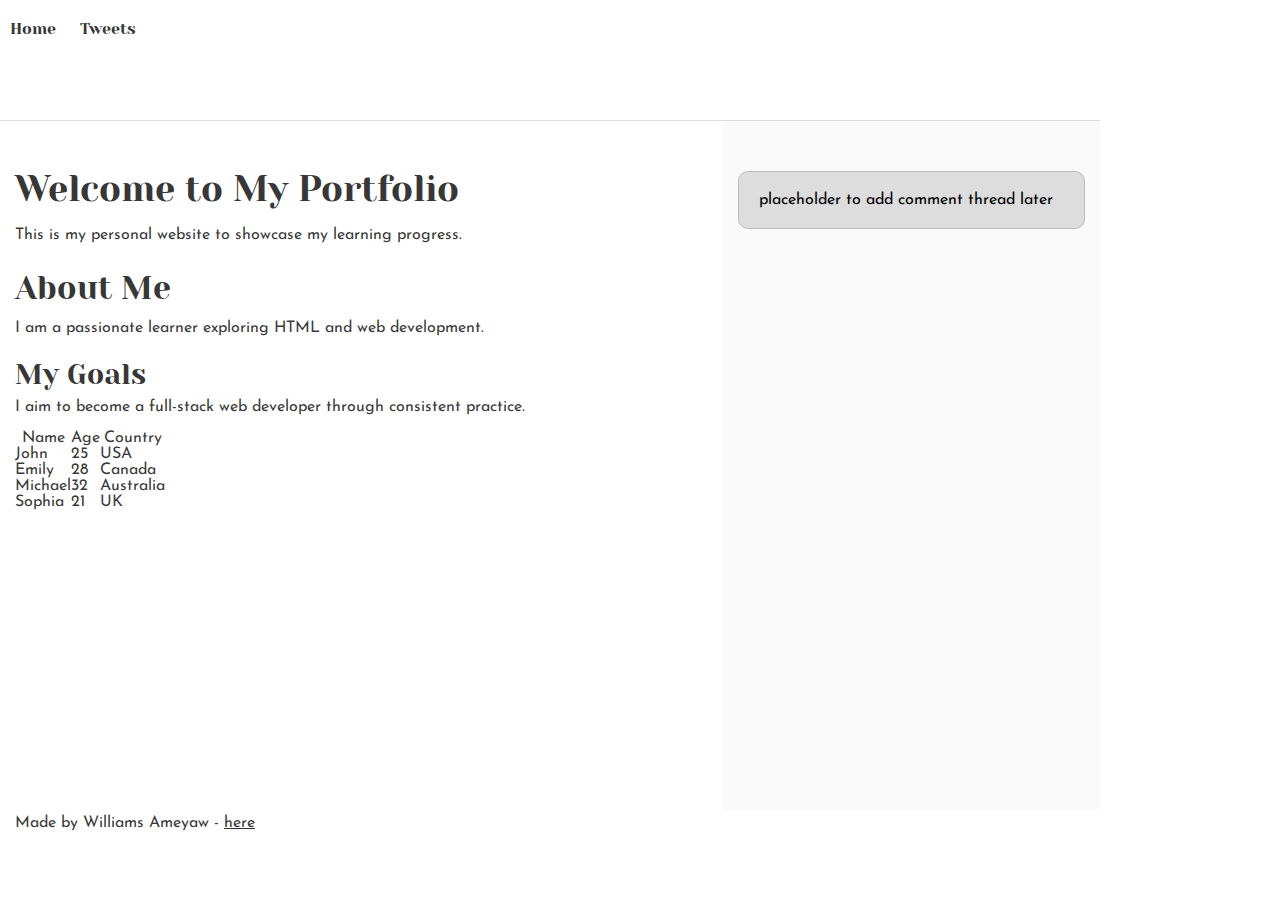
<file: css_basic/index.html>
<!DOCTYPE html>
<html lang="en">
<head>
  <meta name="viewport" content="width=device-width, initial-scale=1.0">
  <meta charset="UTF-8">
  <title>My First Portfolio</title>
  <link href="base.css" rel="stylesheet">
  <link href="styles.css" rel="stylesheet">
</head>
<body class="works_on_smartphone">
  <header>
    <ul>
      <li><a href="index.html">Home</a></li>
      <li><a href="tweets.html">Tweets</a></li>
    </ul>
  </header>

  <main>
    <article>
  <h1>Welcome to My Portfolio</h1>
  <p>This is my personal website to showcase my learning progress.</p>

  <h2>About Me</h2>
  <p>I am a passionate learner exploring HTML and web development.</p>

  <h3>My Goals</h3>
  <p>I aim to become a full-stack web developer through consistent practice.</p>

  <!-- Table of learners -->
  <table>
    <thead>
      <tr>
        <th>Name</th>
        <th>Age</th>
        <th>Country</th>
      </tr>
    </thead>
    <tbody>
      <tr><td>John</td><td>25</td><td>USA</td></tr>
      <tr><td>Emily</td><td>28</td><td>Canada</td></tr>
      <tr><td>Michael</td><td>32</td><td>Australia</td></tr>
      <tr><td>Sophia</td><td>21</td><td>UK</td></tr>
    </tbody>
  </table>
</article>


    <aside>
      <p>placeholder to add comment thread later</p>
    </aside>
  </main>

  <footer>
    <p>Made by Williams Ameyaw - <a href="https://www.linkedin.com/in/ameyaw-williams-kyere-76b60a34b/" target="_blank">here</a></p>
  </footer>
</body>
</html>
</file>
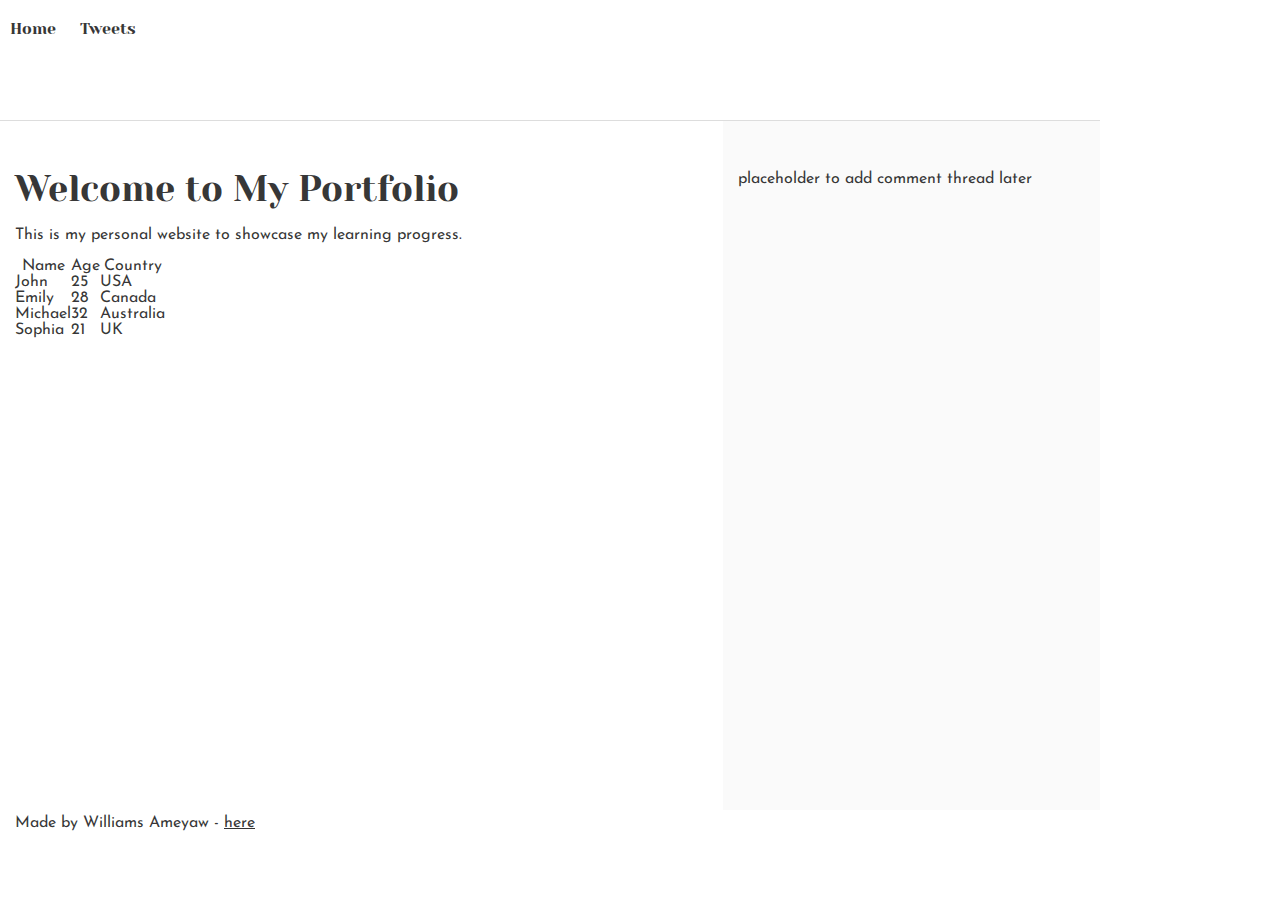
<file: css_basic/tweets.html>
<!DOCTYPE html>
<html lang="en">
<head>
  <meta charset="UTF-8">
  <title>My First Portfolio</title>
  <link href="base.css" rel="stylesheet">
  <link href="styles.css" rel="stylesheet">
</head>
<body>
  <header>
    <ul>
      <li><a href="index.html">Home</a></li>
      <li><a href="tweets.html">Tweets</a></li>
    </ul>
  </header>

  <main>
    <article>
      <h1>Welcome to My Portfolio</h1>
      <p>This is my personal website to showcase my learning progress.</p>

      <!-- Table of learners -->
      <table>
        <thead>
          <tr>
            <th>Name</th>
            <th>Age</th>
            <th>Country</th>
          </tr>
        </thead>
        <tbody>
          <tr><td>John</td><td>25</td><td>USA</td></tr>
          <tr><td>Emily</td><td>28</td><td>Canada</td></tr>
          <tr><td>Michael</td><td>32</td><td>Australia</td></tr>
          <tr><td>Sophia</td><td>21</td><td>UK</td></tr>
        </tbody>
      </table>
    </article>

    <aside>placeholder to add comment thread later</aside>
  </main>

  <footer>
    Made by Williams Ameyaw - <a href="https://www.linkedin.com/in/ameyaw-williams-kyere-76b60a34b/" target="_blank">here</a>
  </footer>
</body>
</html>
</file>
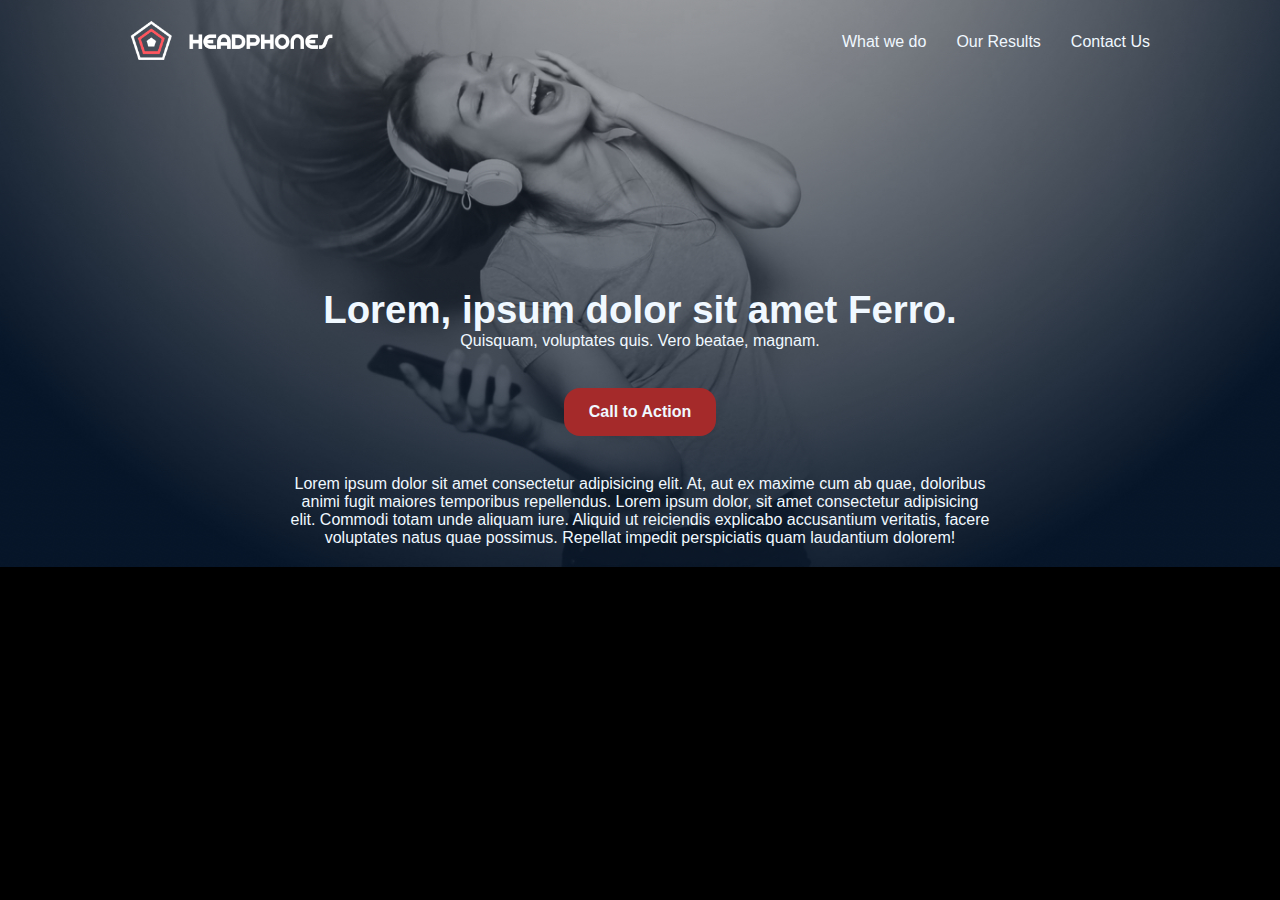
<file: headphones/0-index.html>
<!DOCTYPE html>
<html lang="en">
<head>
  <meta charset="UTF-8">
  <meta name="viewport" content="width=device-width, initial-scale=1.0">
  <title>Headphones</title>
  <link rel="stylesheet" href="0-styles.css">
</head>
<body>

  <header class="hero">
    <nav>
      <div class="hamburger">☰</div>
      <div class="logo">
        <img src="images/logo_headphones.png" alt="Headphones Logo">
      </div>
      <div class="right-nav">
        <a href="#">What we do</a>
        <a href="#">Our Results</a>
        <a href="#">Contact Us</a>     
      </div>
    </nav>

    <!-- Mobile nav -->
    <div class="phoneNav">
      <a href="#">What we do</a>
      <a href="#">Our Results</a>
      <a href="#">Contact Us</a>     
    </div>

    <!-- Hero text -->
    <div class="hero-center">
      <p>
        <pan class="span1">Lorem, ipsum dolor sit amet Ferro.</pan> <br>
        Quisquam, voluptates quis. Vero beatae, magnam.
      </p>
      <button class="call">Call to Action</button>
      <p class="hero-desc">
        Lorem ipsum dolor sit amet consectetur adipisicing elit. 
        At, aut ex maxime cum ab quae, doloribus animi fugit maiores temporibus repellendus.
        Lorem ipsum dolor, sit amet consectetur adipisicing elit. Commodi totam unde aliquam iure. Aliquid ut reiciendis explicabo accusantium veritatis, facere voluptates natus quae possimus. Repellat impedit perspiciatis quam laudantium dolorem!
      </p>
    </div>
  </header>
  <script src="8-script.js"></script>
</body>
</html>
</file>
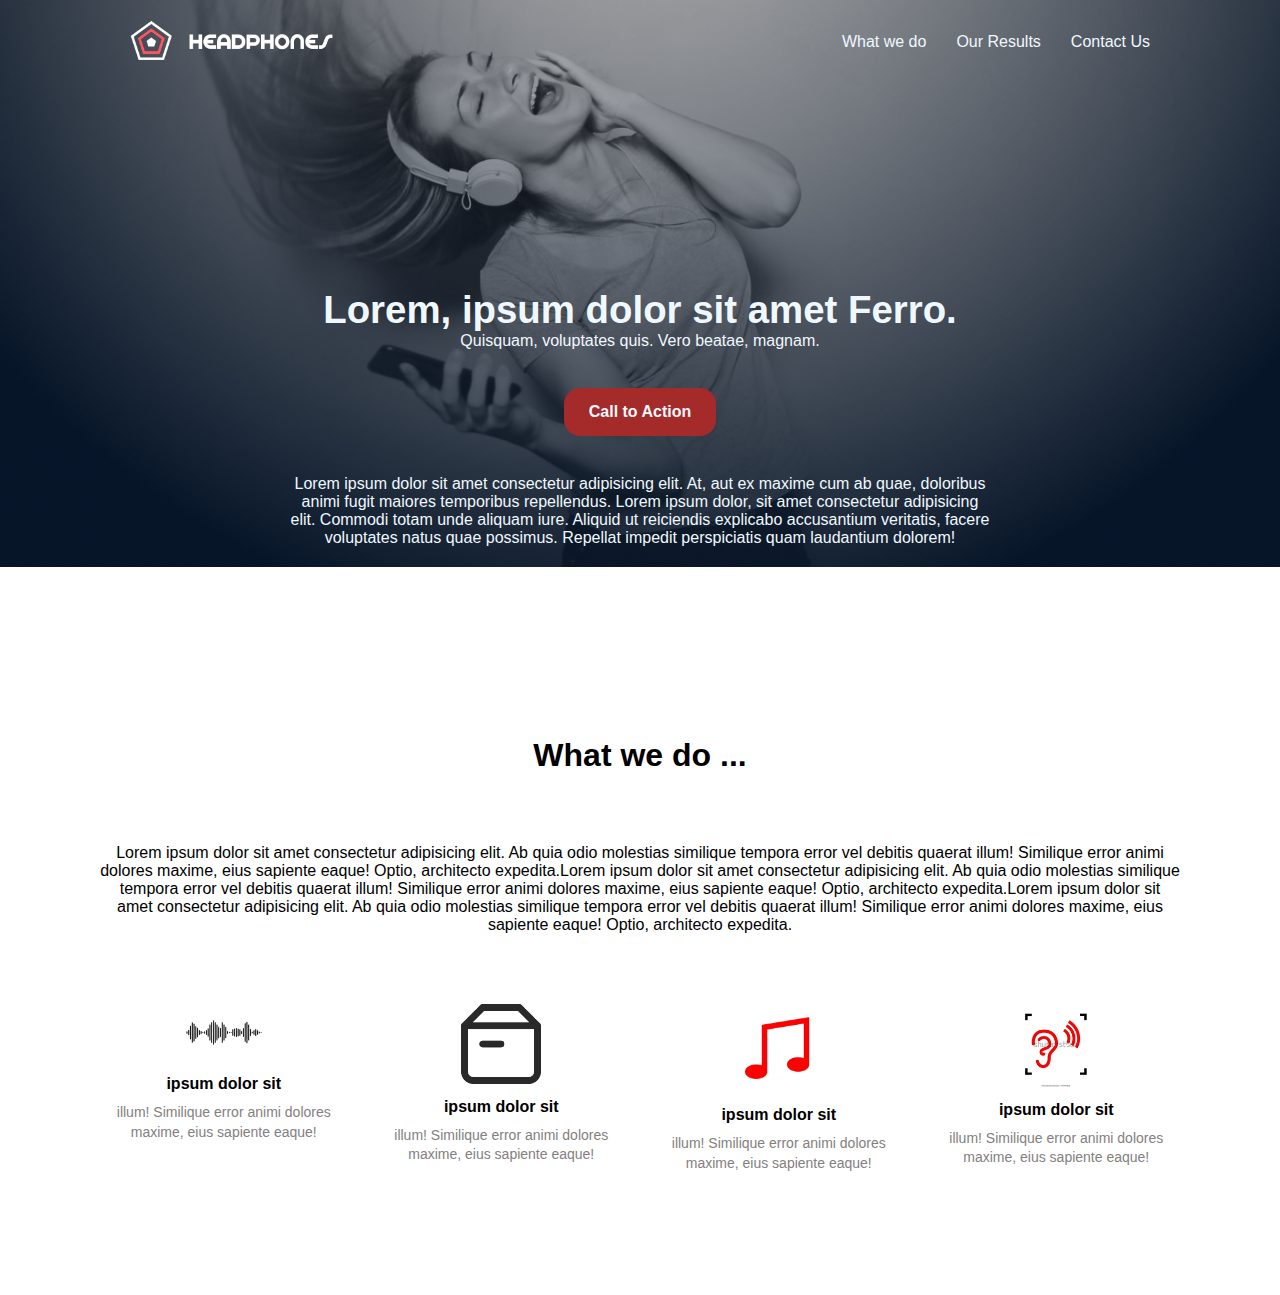
<file: headphones/1-index.html>
<!DOCTYPE html>
<html lang="en">
<head>
  <meta charset="UTF-8">
  <meta name="viewport" content="width=device-width, initial-scale=1.0">
  <title>Headphones</title>
  <link rel="stylesheet" href="1-styles.css">
</head>
<body>

  <header class="hero">
    <nav>
      <div class="hamburger">☰</div>
      <div class="logo">
        <img src="images/logo_headphones.png" alt="Headphones Logo">
      </div>
      <div class="right-nav">
        <a href="#">What we do</a>
        <a href="#">Our Results</a>
        <a href="#">Contact Us</a>     
      </div>
    </nav>

    <!-- Mobile nav -->
    <div class="phoneNav">
      <a href="#">What we do</a>
      <a href="#">Our Results</a>
      <a href="#">Contact Us</a>     
    </div>

    <!-- Hero text -->
    <div class="hero-center">
      <p>
        <pan class="span1">Lorem, ipsum dolor sit amet Ferro.</pan> <br>
        Quisquam, voluptates quis. Vero beatae, magnam.
      </p>
      <button class="call">Call to Action</button>
      <p class="hero-desc">
        Lorem ipsum dolor sit amet consectetur adipisicing elit. 
        At, aut ex maxime cum ab quae, doloribus animi fugit maiores temporibus repellendus.
        Lorem ipsum dolor, sit amet consectetur adipisicing elit. Commodi totam unde aliquam iure. Aliquid ut reiciendis explicabo accusantium veritatis, facere voluptates natus quae possimus. Repellat impedit perspiciatis quam laudantium dolorem!
      </p>
    </div>
  </header>

  <section class="whatWeDo">
  <div class="firstDiv">
    <h1>What we do ...</h1>
  </div>

  <div class="secondDiv">
    Lorem ipsum dolor sit amet consectetur adipisicing elit. Ab quia odio molestias similique tempora error vel debitis quaerat illum! Similique error animi dolores maxime, eius sapiente eaque! Optio, architecto expedita.Lorem ipsum dolor sit amet consectetur adipisicing elit. Ab quia odio molestias similique tempora error vel debitis quaerat illum! Similique error animi dolores maxime, eius sapiente eaque! Optio, architecto expedita.Lorem ipsum dolor sit amet consectetur adipisicing elit. Ab quia odio molestias similique tempora error vel debitis quaerat illum! Similique error animi dolores maxime, eius sapiente eaque! Optio, architecto expedita.
  </div>

  <div class="thirdDiv">
    <div class="thirdContent">
      
      <div class="service">
        <div class="imageContainer">
          <img class="image" src="images/signal.avif" alt="">
        </div>
        <div class="name">ipsum dolor sit</div>
        <div class="description">
          illum! Similique error animi dolores maxime, eius sapiente eaque!
        </div>
      </div>

      <div class="service">
        <div class="imageContainer">
          <img class="image" src="images/OIP.webp" alt="">
        </div>
        <div class="name">ipsum dolor sit</div>
        <div class="description">
          illum! Similique error animi dolores maxime, eius sapiente eaque!
        </div>
      </div>

      <div class="service">
        <div class="imageContainer">
          <img class="image" src="images/music.webp" alt="">
        </div>
        <div class="name">ipsum dolor sit</div>
        <div class="description">
          illum! Similique error animi dolores maxime, eius sapiente eaque!
        </div>
      </div>

      <div class="service">
        <div class="imageContainer">
          <img class="image" src="images/ear.webp" alt="">
        </div>
        <div class="name">ipsum dolor sit</div>
        <div class="description">
          illum! Similique error animi dolores maxime, eius sapiente eaque!
        </div>
      </div>

    </div>
  </div>
</section>


  <script src="8-script.js"></script>
</body>
</html>
</file>
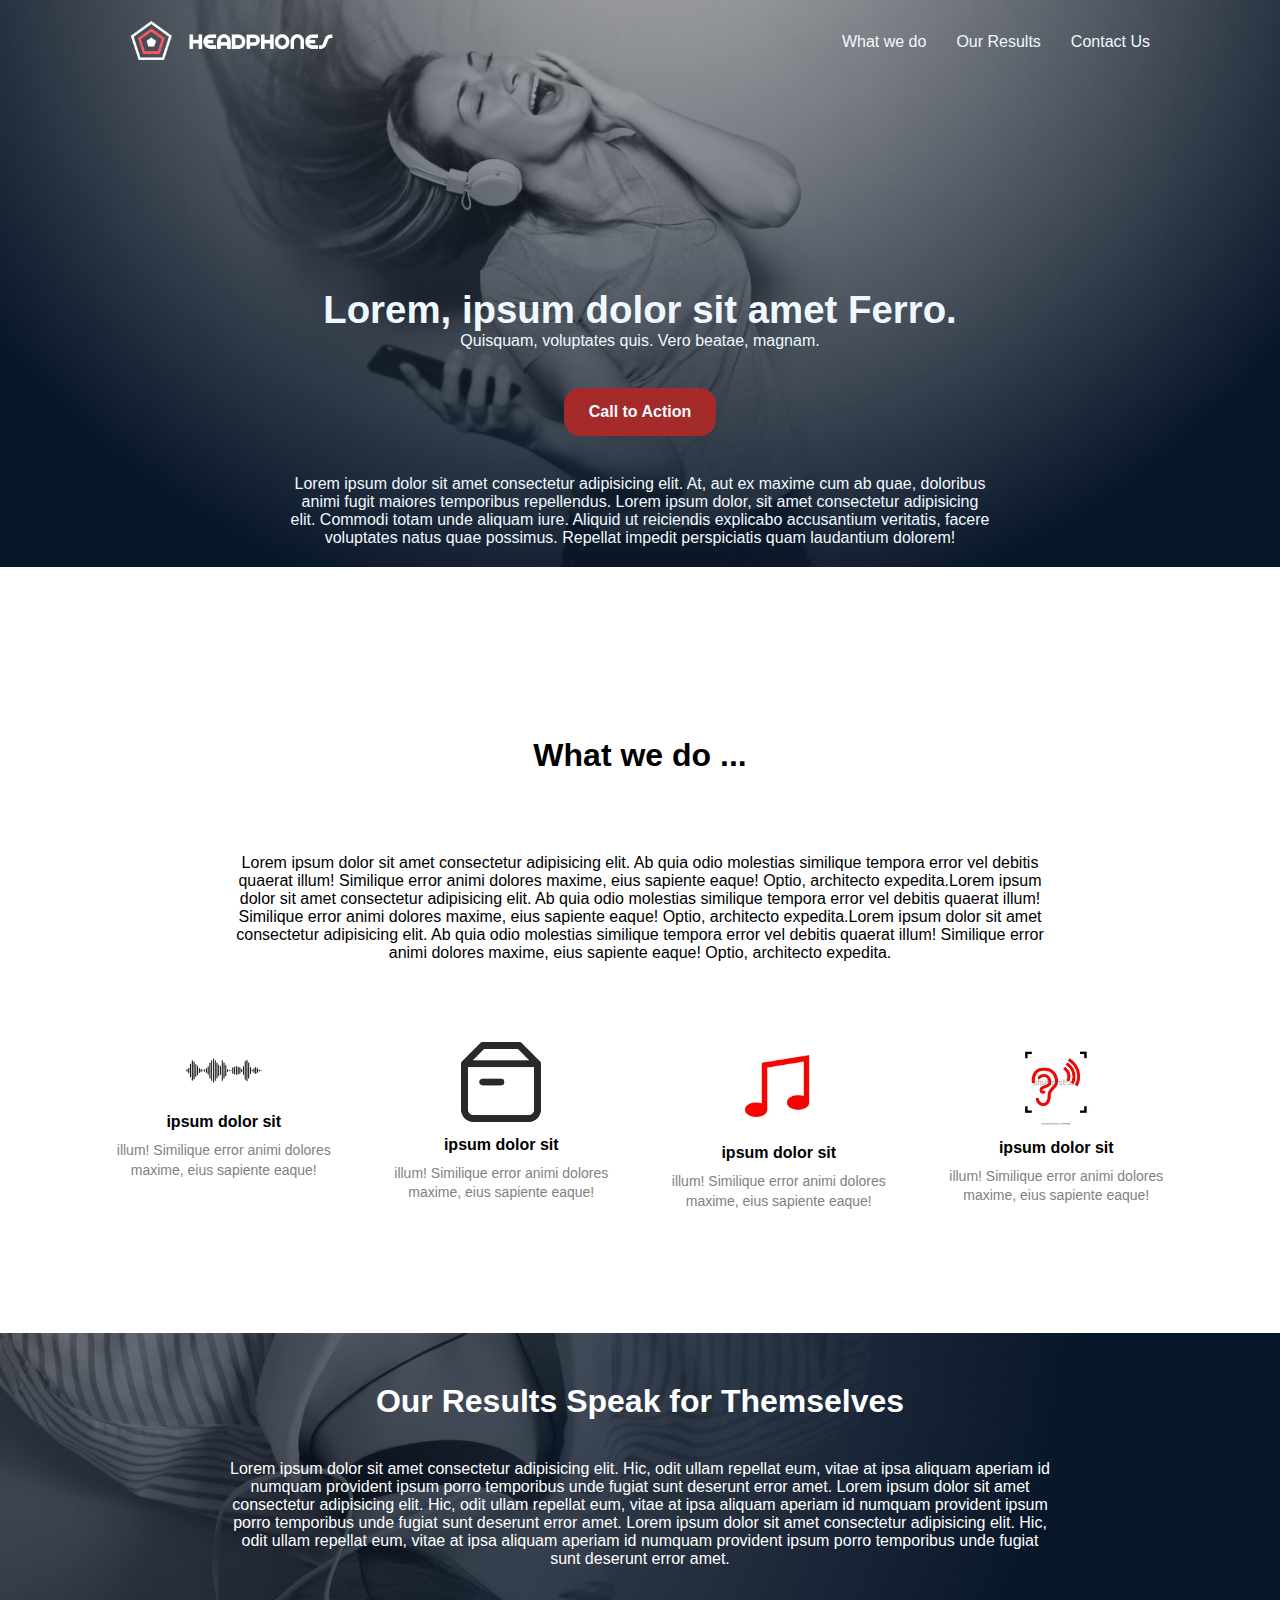
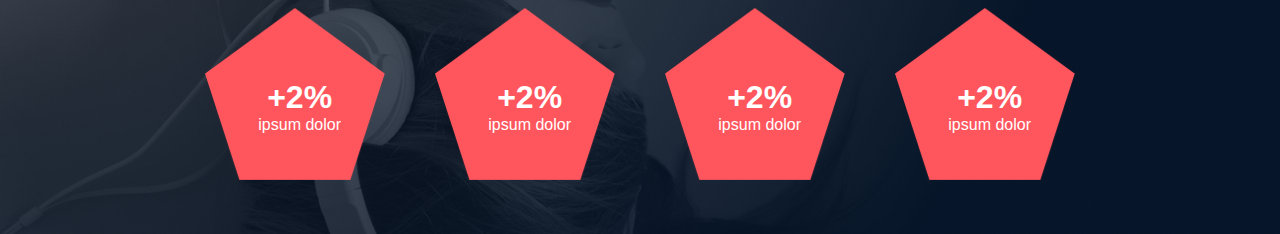
<file: headphones/2-index.html>
<!DOCTYPE html>
<html lang="en">
<head>
  <meta charset="UTF-8">
  <meta name="viewport" content="width=device-width, initial-scale=1.0">
  <title>Headphones</title>
  <link rel="stylesheet" href="2-styles.css">
</head>
<body>

  <header class="hero">
    <nav>
      <div class="hamburger">☰</div>
      <div class="logo">
        <img src="images/logo_headphones.png" alt="Headphones Logo">
      </div>
      <div class="right-nav">
        <a href="#">What we do</a>
        <a href="#">Our Results</a>
        <a href="#">Contact Us</a>     
      </div>
    </nav>

    <!-- Mobile nav -->
    <div class="phoneNav">
      <a href="#">What we do</a>
      <a href="#">Our Results</a>
      <a href="#">Contact Us</a>     
    </div>

    <!-- Hero text -->
    <div class="hero-center">
      <p>
        <pan class="span1">Lorem, ipsum dolor sit amet Ferro.</pan> <br>
        Quisquam, voluptates quis. Vero beatae, magnam.
      </p>
      <button class="call">Call to Action</button>
      <p class="hero-desc">
        Lorem ipsum dolor sit amet consectetur adipisicing elit. 
        At, aut ex maxime cum ab quae, doloribus animi fugit maiores temporibus repellendus.
        Lorem ipsum dolor, sit amet consectetur adipisicing elit. Commodi totam unde aliquam iure. Aliquid ut reiciendis explicabo accusantium veritatis, facere voluptates natus quae possimus. Repellat impedit perspiciatis quam laudantium dolorem!
      </p>
    </div>
  </header>

  <section class="whatWeDo">
  <div class="firstDiv">
    <h1>What we do ...</h1>
  </div>

  <div class="secondDiv">
    Lorem ipsum dolor sit amet consectetur adipisicing elit. Ab quia odio molestias similique tempora error vel debitis quaerat illum! Similique error animi dolores maxime, eius sapiente eaque! Optio, architecto expedita.Lorem ipsum dolor sit amet consectetur adipisicing elit. Ab quia odio molestias similique tempora error vel debitis quaerat illum! Similique error animi dolores maxime, eius sapiente eaque! Optio, architecto expedita.Lorem ipsum dolor sit amet consectetur adipisicing elit. Ab quia odio molestias similique tempora error vel debitis quaerat illum! Similique error animi dolores maxime, eius sapiente eaque! Optio, architecto expedita.
  </div>

  <div class="thirdDiv">
    <div class="thirdContent">
      
      <div class="service">
        <div class="imageContainer">
          <img class="image" src="images/signal.avif" alt="">
        </div>
        <div class="name">ipsum dolor sit</div>
        <div class="description">
          illum! Similique error animi dolores maxime, eius sapiente eaque!
        </div>
      </div>

      <div class="service">
        <div class="imageContainer">
          <img class="image" src="images/OIP.webp" alt="">
        </div>
        <div class="name">ipsum dolor sit</div>
        <div class="description">
          illum! Similique error animi dolores maxime, eius sapiente eaque!
        </div>
      </div>

      <div class="service">
        <div class="imageContainer">
          <img class="image" src="images/music.webp" alt="">
        </div>
        <div class="name">ipsum dolor sit</div>
        <div class="description">
          illum! Similique error animi dolores maxime, eius sapiente eaque!
        </div>
      </div>

      <div class="service">
        <div class="imageContainer">
          <img class="image" src="images/ear.webp" alt="">
        </div>
        <div class="name">ipsum dolor sit</div>
        <div class="description">
          illum! Similique error animi dolores maxime, eius sapiente eaque!
        </div>
      </div>

    </div>
  </div>
</section>

<section class="OurResults">
  <div class="heading">
    <h1>Our Results Speak for Themselves</h1>
  </div>
  <div class="subHeading">
    Lorem ipsum dolor sit amet consectetur adipisicing elit. Hic, odit ullam repellat eum, vitae at ipsa aliquam aperiam id numquam provident ipsum porro temporibus unde fugiat sunt deserunt error amet.
    Lorem ipsum dolor sit amet consectetur adipisicing elit. Hic, odit ullam repellat eum, vitae at ipsa aliquam aperiam id numquam provident ipsum porro temporibus unde fugiat sunt deserunt error amet.
    Lorem ipsum dolor sit amet consectetur adipisicing elit. Hic, odit ullam repellat eum, vitae at ipsa aliquam aperiam id numquam provident ipsum porro temporibus unde fugiat sunt deserunt error amet.
  </div>
  <div class="ratingSection">
    <div class="pentagon">
      <div class="gallery">
        <img class="pentImage" src="images/pentagone.png" alt="">
      </div>
      <div class="rate">
        <h1>+2%</h1>
        <p>ipsum dolor</p>
      </div>
    </div>
    <div class="pentagon">
      <div class="gallery">
        <img class="pentImage" src="images/pentagone.png" alt="">
      </div>
      <div class="rate">
        <h1>+2%</h1>
        <p>ipsum dolor</p>
      </div>
    </div>
    <div class="pentagon">
      <div class="gallery">
        <img class="pentImage" src="images/pentagone.png" alt="">
      </div>
      <div class="rate">
        <h1>+2%</h1>
        <p>ipsum dolor</p>
      </div>
    </div>
    <div class="pentagon">
      <div class="gallery">
        <img class="pentImage" src="images/pentagone.png" alt="">
      </div>
      <div class="rate">
        <h1>+2%</h1>
        <p>ipsum dolor</p>
      </div>
    </div>
  </div>
  
</section>

  <script src="8-script.js"></script>
</body>
</html>
</file>
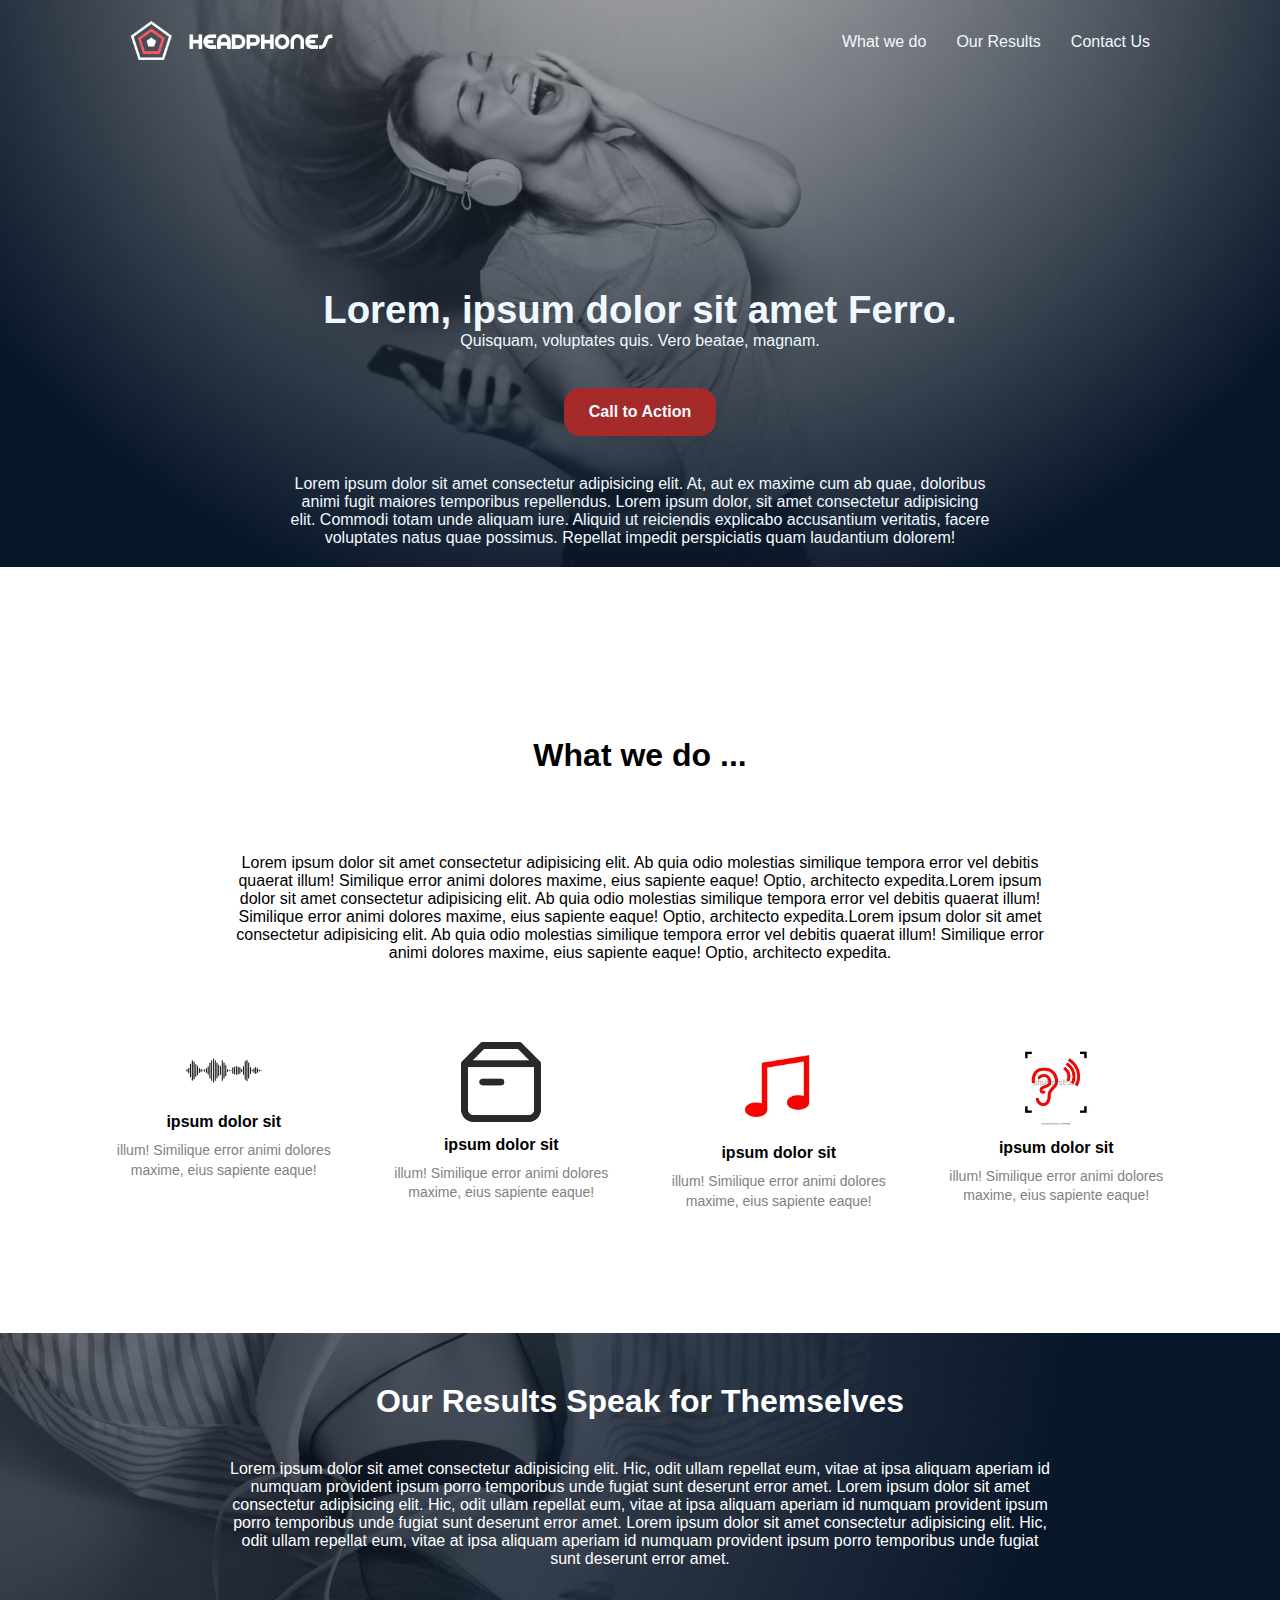
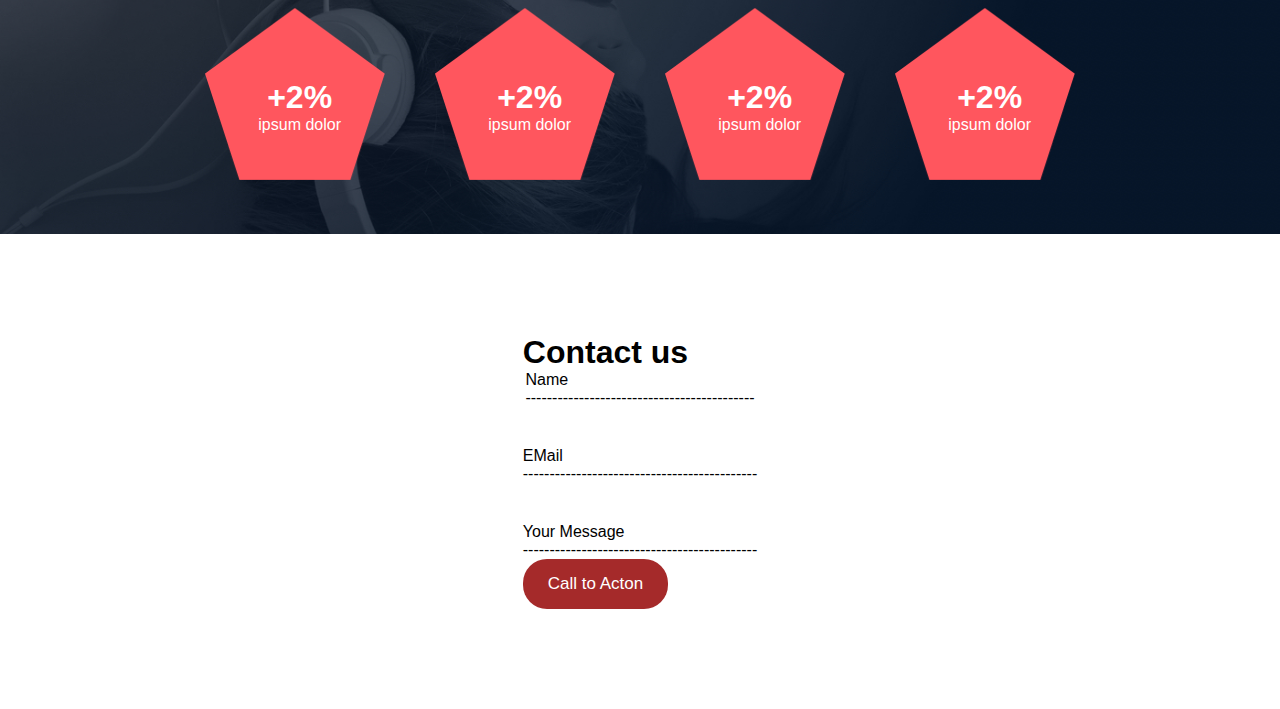
<file: headphones/3-index.html>
<!DOCTYPE html>
<html lang="en">
<head>
  <meta charset="UTF-8">
  <meta name="viewport" content="width=device-width, initial-scale=1.0">
  <title>Headphones</title>
  <link rel="stylesheet" href="3-styles.css">
</head>
<body>

  <header class="hero">
    <nav>
      <div class="hamburger">☰</div>
      <div class="logo">
        <img src="images/logo_headphones.png" alt="Headphones Logo">
      </div>
      <div class="right-nav">
        <a href="#">What we do</a>
        <a href="#">Our Results</a>
        <a href="#">Contact Us</a>     
      </div>
    </nav>

    <!-- Mobile nav -->
    <div class="phoneNav">
      <a href="#">What we do</a>
      <a href="#">Our Results</a>
      <a href="#">Contact Us</a>     
    </div>

    <!-- Hero text -->
    <div class="hero-center">
      <p>
        <pan class="span1">Lorem, ipsum dolor sit amet Ferro.</pan> <br>
        Quisquam, voluptates quis. Vero beatae, magnam.
      </p>
      <button class="call">Call to Action</button>
      <p class="hero-desc">
        Lorem ipsum dolor sit amet consectetur adipisicing elit. 
        At, aut ex maxime cum ab quae, doloribus animi fugit maiores temporibus repellendus.
        Lorem ipsum dolor, sit amet consectetur adipisicing elit. Commodi totam unde aliquam iure. Aliquid ut reiciendis explicabo accusantium veritatis, facere voluptates natus quae possimus. Repellat impedit perspiciatis quam laudantium dolorem!
      </p>
    </div>
  </header>

  <section class="whatWeDo">
  <div class="firstDiv">
    <h1>What we do ...</h1>
  </div>

  <div class="secondDiv">
    Lorem ipsum dolor sit amet consectetur adipisicing elit. Ab quia odio molestias similique tempora error vel debitis quaerat illum! Similique error animi dolores maxime, eius sapiente eaque! Optio, architecto expedita.Lorem ipsum dolor sit amet consectetur adipisicing elit. Ab quia odio molestias similique tempora error vel debitis quaerat illum! Similique error animi dolores maxime, eius sapiente eaque! Optio, architecto expedita.Lorem ipsum dolor sit amet consectetur adipisicing elit. Ab quia odio molestias similique tempora error vel debitis quaerat illum! Similique error animi dolores maxime, eius sapiente eaque! Optio, architecto expedita.
  </div>

  <div class="thirdDiv">
    <div class="thirdContent">
      
      <div class="service">
        <div class="imageContainer">
          <img class="image" src="images/signal.avif" alt="">
        </div>
        <div class="name">ipsum dolor sit</div>
        <div class="description">
          illum! Similique error animi dolores maxime, eius sapiente eaque!
        </div>
      </div>

      <div class="service">
        <div class="imageContainer">
          <img class="image" src="images/OIP.webp" alt="">
        </div>
        <div class="name">ipsum dolor sit</div>
        <div class="description">
          illum! Similique error animi dolores maxime, eius sapiente eaque!
        </div>
      </div>

      <div class="service">
        <div class="imageContainer">
          <img class="image" src="images/music.webp" alt="">
        </div>
        <div class="name">ipsum dolor sit</div>
        <div class="description">
          illum! Similique error animi dolores maxime, eius sapiente eaque!
        </div>
      </div>

      <div class="service">
        <div class="imageContainer">
          <img class="image" src="images/ear.webp" alt="">
        </div>
        <div class="name">ipsum dolor sit</div>
        <div class="description">
          illum! Similique error animi dolores maxime, eius sapiente eaque!
        </div>
      </div>

    </div>
  </div>
</section>

<section class="OurResults">
  <div class="heading">
    <h1>Our Results Speak for Themselves</h1>
  </div>
  <div class="subHeading">
    Lorem ipsum dolor sit amet consectetur adipisicing elit. Hic, odit ullam repellat eum, vitae at ipsa aliquam aperiam id numquam provident ipsum porro temporibus unde fugiat sunt deserunt error amet.
    Lorem ipsum dolor sit amet consectetur adipisicing elit. Hic, odit ullam repellat eum, vitae at ipsa aliquam aperiam id numquam provident ipsum porro temporibus unde fugiat sunt deserunt error amet.
    Lorem ipsum dolor sit amet consectetur adipisicing elit. Hic, odit ullam repellat eum, vitae at ipsa aliquam aperiam id numquam provident ipsum porro temporibus unde fugiat sunt deserunt error amet.
  </div>
  <div class="ratingSection">
    <div class="pentagon">
      <div class="gallery">
        <img class="pentImage" src="images/pentagone.png" alt="">
      </div>
      <div class="rate">
        <h1>+2%</h1>
        <p>ipsum dolor</p>
      </div>
    </div>
    <div class="pentagon">
      <div class="gallery">
        <img class="pentImage" src="images/pentagone.png" alt="">
      </div>
      <div class="rate">
        <h1>+2%</h1>
        <p>ipsum dolor</p>
      </div>
    </div>
    <div class="pentagon">
      <div class="gallery">
        <img class="pentImage" src="images/pentagone.png" alt="">
      </div>
      <div class="rate">
        <h1>+2%</h1>
        <p>ipsum dolor</p>
      </div>
    </div>
    <div class="pentagon">
      <div class="gallery">
        <img class="pentImage" src="images/pentagone.png" alt="">
      </div>
      <div class="rate">
        <h1>+2%</h1>
        <p>ipsum dolor</p>
      </div>
    </div>
  </div>  
</section>


<section class="Contact">
  <div class="contactDetails">
    <div class="topic">
      <h1>Contact us</h1>
    </div>
    <div class="mail">
      <div class="mailDetails">
        <div class="mailName">
          <p>Name</p>
          <p>-------------------------------------------</p>
        </div>
        <div class="mailName">
          <p>EMail</p>
          <p>--------------------------------------------</p>
        </div>
        <div class="mailName">
          <p>Your Message</p>
          <p>--------------------------------------------</p>
        </div>
      </div>
    </div>
    <div>
      <button class="calltoAction">Call to Acton</button>
    </div>
  </div>
</section>

  <script src="8-script.js"></script>
</body>
</html>
</file>
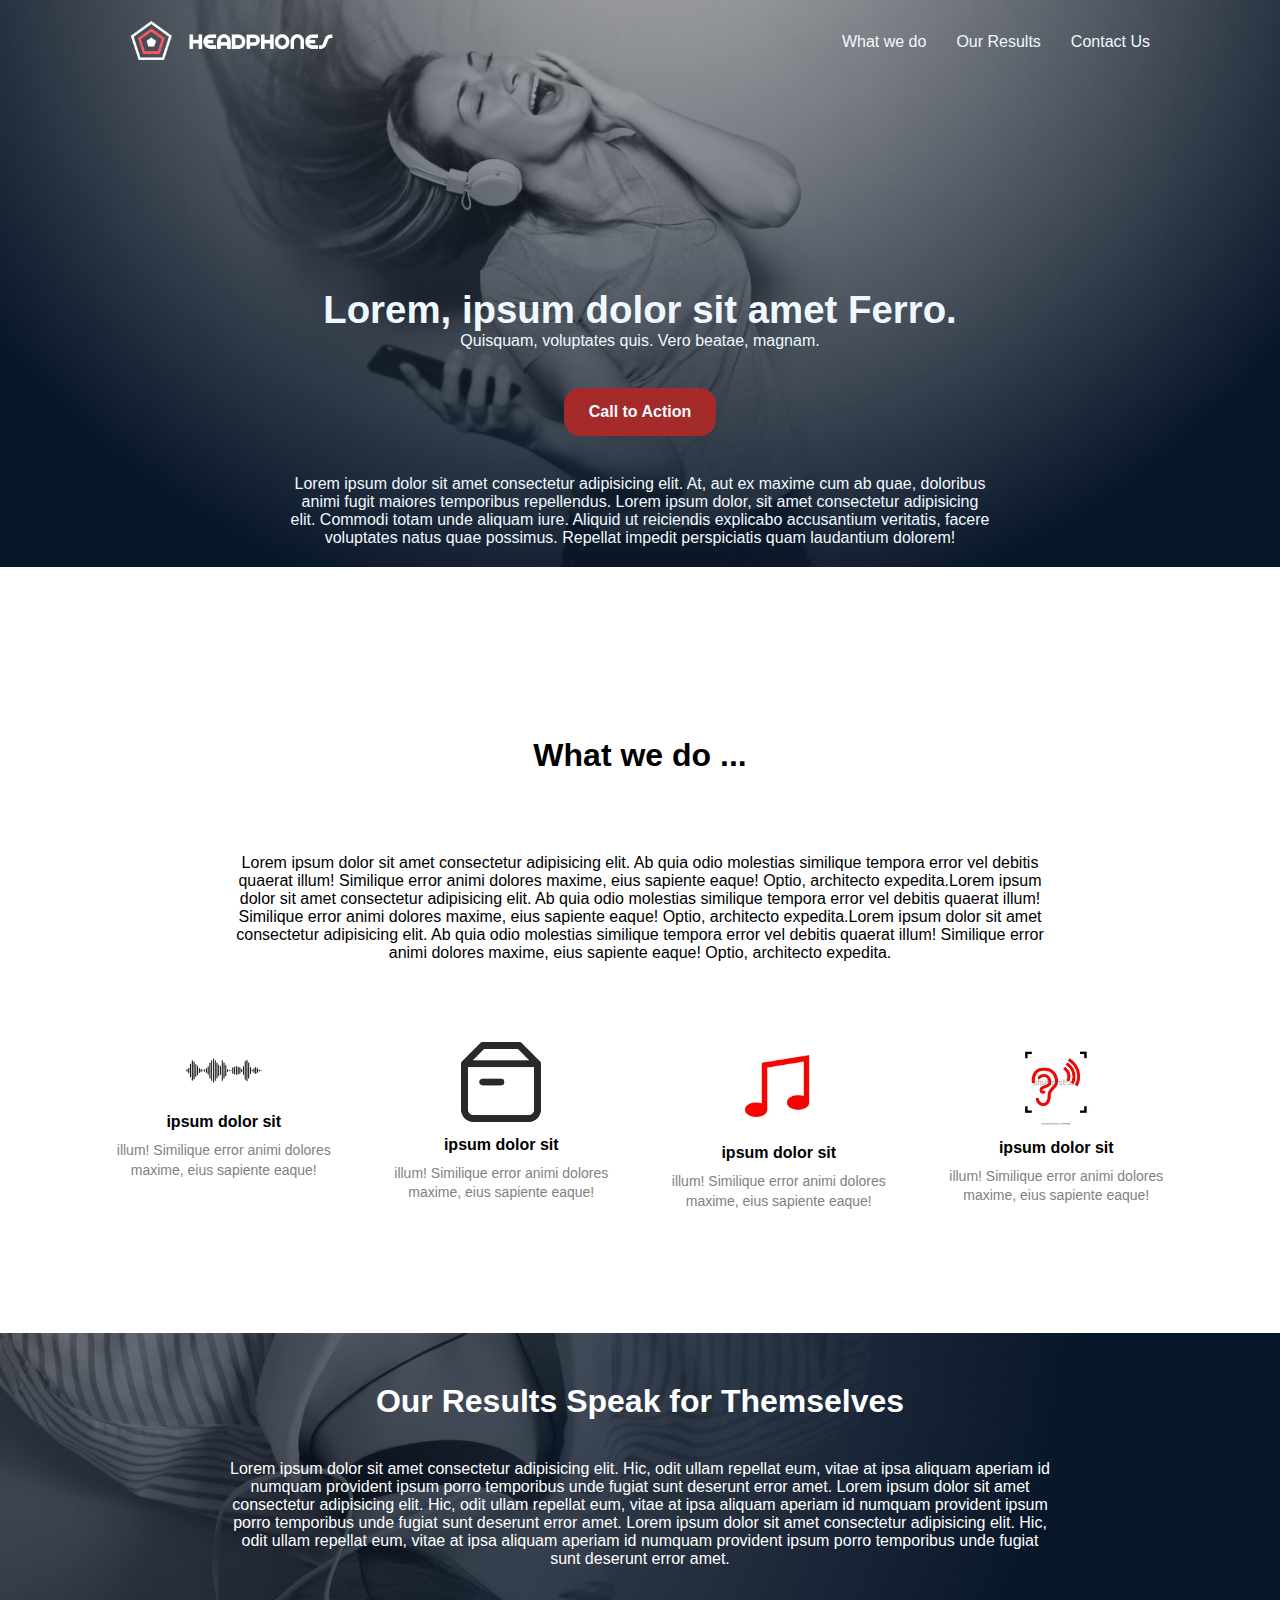
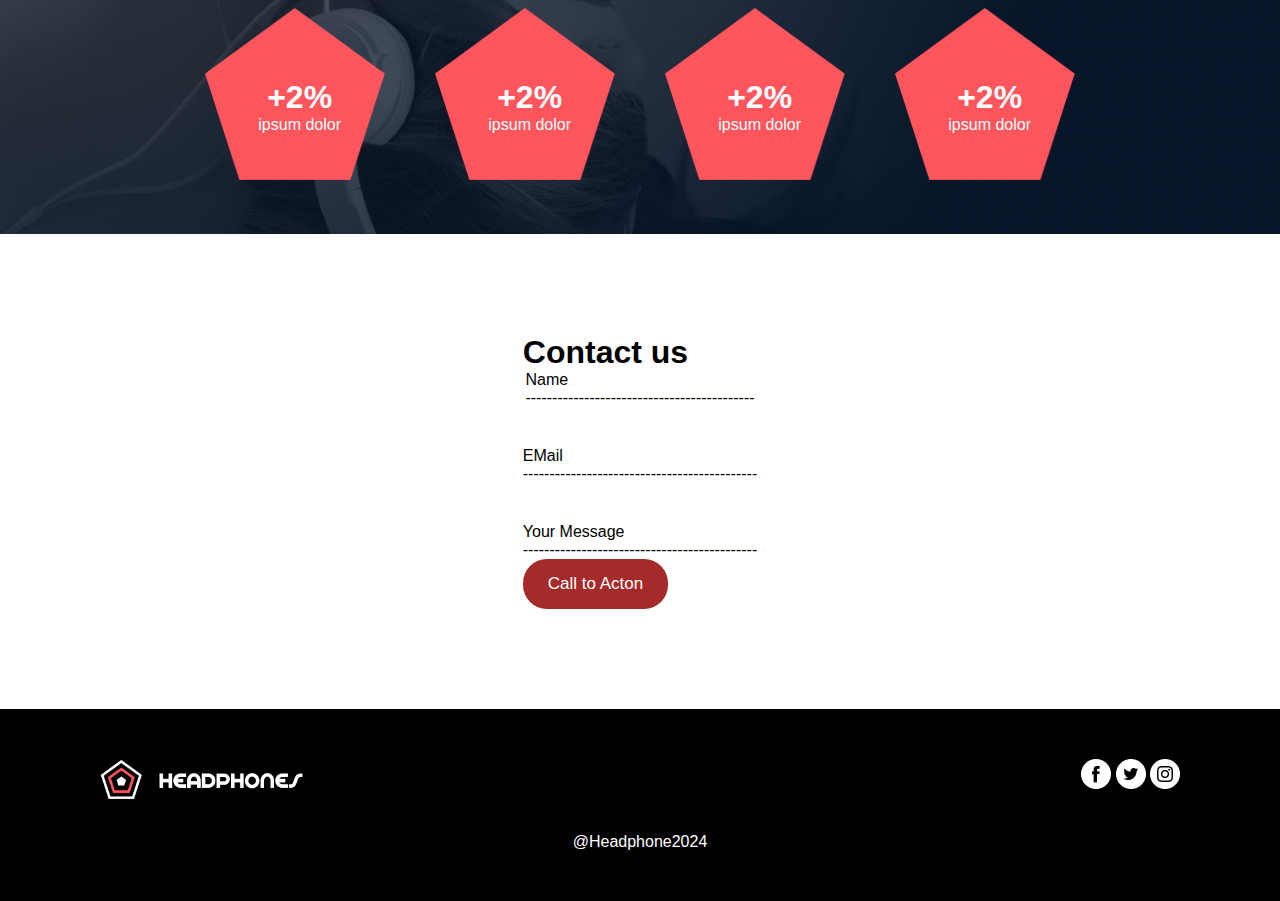
<file: headphones/4-index.html>
<!DOCTYPE html>
<html lang="en">
<head>
  <meta charset="UTF-8">
  <meta name="viewport" content="width=device-width, initial-scale=1.0">
  <title>Headphones</title>
  <link rel="stylesheet" href="4-styles.css">
</head>
<body>

  <header class="hero">
    <nav>
      <div class="hamburger">☰</div>
      <div class="logo">
        <img src="images/logo_headphones.png" alt="Headphones Logo">
      </div>
      <div class="right-nav">
        <a href="#">What we do</a>
        <a href="#">Our Results</a>
        <a href="#">Contact Us</a>     
      </div>
    </nav>

    <!-- Mobile nav -->
    <div class="phoneNav">
      <a href="#">What we do</a>
      <a href="#">Our Results</a>
      <a href="#">Contact Us</a>     
    </div>

    <!-- Hero text -->
    <div class="hero-center">
      <p>
        <pan class="span1">Lorem, ipsum dolor sit amet Ferro.</pan> <br>
        Quisquam, voluptates quis. Vero beatae, magnam.
      </p>
      <button class="call">Call to Action</button>
      <p class="hero-desc">
        Lorem ipsum dolor sit amet consectetur adipisicing elit. 
        At, aut ex maxime cum ab quae, doloribus animi fugit maiores temporibus repellendus.
        Lorem ipsum dolor, sit amet consectetur adipisicing elit. Commodi totam unde aliquam iure. Aliquid ut reiciendis explicabo accusantium veritatis, facere voluptates natus quae possimus. Repellat impedit perspiciatis quam laudantium dolorem!
      </p>
    </div>
  </header>

  <section class="whatWeDo">
  <div class="firstDiv">
    <h1>What we do ...</h1>
  </div>

  <div class="secondDiv">
    Lorem ipsum dolor sit amet consectetur adipisicing elit. Ab quia odio molestias similique tempora error vel debitis quaerat illum! Similique error animi dolores maxime, eius sapiente eaque! Optio, architecto expedita.Lorem ipsum dolor sit amet consectetur adipisicing elit. Ab quia odio molestias similique tempora error vel debitis quaerat illum! Similique error animi dolores maxime, eius sapiente eaque! Optio, architecto expedita.Lorem ipsum dolor sit amet consectetur adipisicing elit. Ab quia odio molestias similique tempora error vel debitis quaerat illum! Similique error animi dolores maxime, eius sapiente eaque! Optio, architecto expedita.
  </div>

  <div class="thirdDiv">
    <div class="thirdContent">
      
      <div class="service">
        <div class="imageContainer">
          <img class="image" src="images/signal.avif" alt="">
        </div>
        <div class="name">ipsum dolor sit</div>
        <div class="description">
          illum! Similique error animi dolores maxime, eius sapiente eaque!
        </div>
      </div>

      <div class="service">
        <div class="imageContainer">
          <img class="image" src="images/OIP.webp" alt="">
        </div>
        <div class="name">ipsum dolor sit</div>
        <div class="description">
          illum! Similique error animi dolores maxime, eius sapiente eaque!
        </div>
      </div>

      <div class="service">
        <div class="imageContainer">
          <img class="image" src="images/music.webp" alt="">
        </div>
        <div class="name">ipsum dolor sit</div>
        <div class="description">
          illum! Similique error animi dolores maxime, eius sapiente eaque!
        </div>
      </div>

      <div class="service">
        <div class="imageContainer">
          <img class="image" src="images/ear.webp" alt="">
        </div>
        <div class="name">ipsum dolor sit</div>
        <div class="description">
          illum! Similique error animi dolores maxime, eius sapiente eaque!
        </div>
      </div>

    </div>
  </div>
</section>

<section class="OurResults">
  <div class="heading">
    <h1>Our Results Speak for Themselves</h1>
  </div>
  <div class="subHeading">
    Lorem ipsum dolor sit amet consectetur adipisicing elit. Hic, odit ullam repellat eum, vitae at ipsa aliquam aperiam id numquam provident ipsum porro temporibus unde fugiat sunt deserunt error amet.
    Lorem ipsum dolor sit amet consectetur adipisicing elit. Hic, odit ullam repellat eum, vitae at ipsa aliquam aperiam id numquam provident ipsum porro temporibus unde fugiat sunt deserunt error amet.
    Lorem ipsum dolor sit amet consectetur adipisicing elit. Hic, odit ullam repellat eum, vitae at ipsa aliquam aperiam id numquam provident ipsum porro temporibus unde fugiat sunt deserunt error amet.
  </div>
  <div class="ratingSection">
    <div class="pentagon">
      <div class="gallery">
        <img class="pentImage" src="images/pentagone.png" alt="">
      </div>
      <div class="rate">
        <h1>+2%</h1>
        <p>ipsum dolor</p>
      </div>
    </div>
    <div class="pentagon">
      <div class="gallery">
        <img class="pentImage" src="images/pentagone.png" alt="">
      </div>
      <div class="rate">
        <h1>+2%</h1>
        <p>ipsum dolor</p>
      </div>
    </div>
    <div class="pentagon">
      <div class="gallery">
        <img class="pentImage" src="images/pentagone.png" alt="">
      </div>
      <div class="rate">
        <h1>+2%</h1>
        <p>ipsum dolor</p>
      </div>
    </div>
    <div class="pentagon">
      <div class="gallery">
        <img class="pentImage" src="images/pentagone.png" alt="">
      </div>
      <div class="rate">
        <h1>+2%</h1>
        <p>ipsum dolor</p>
      </div>
    </div>
  </div>  
</section>


<section class="Contact">
  <div class="contactDetails">
    <div class="topic">
      <h1>Contact us</h1>
    </div>
    <div class="mail">
      <div class="mailDetails">
        <div class="mailName">
          <p>Name</p>
          <p>-------------------------------------------</p>
        </div>
        <div class="mailName">
          <p>EMail</p>
          <p>--------------------------------------------</p>
        </div>
        <div class="mailName">
          <p>Your Message</p>
          <p>--------------------------------------------</p>
        </div>
      </div>
    </div>
    <div>
      <button class="calltoAction">Call to Acton</button>
    </div>
  </div>
</section>


<footer>
  <div class="logoMedia">
    <div class="footerLinks">
      <div class="logo">
        <img src="images/logo_headphones.png" alt="Headphones Logo">
      </div>
      <div class="media">
        <img src="images/Facebook_White.png" alt="">
        <img src="images/Twitter_White.png" alt="">
        <img src="images/Instagram_White.png" alt="">
      </div>
    </div>
  </div>
  <div class="right">
    <p>@Headphone2024</p>
  </div>
</footer>
  <script src="8-script.js"></script>
</body>
</html>
</file>
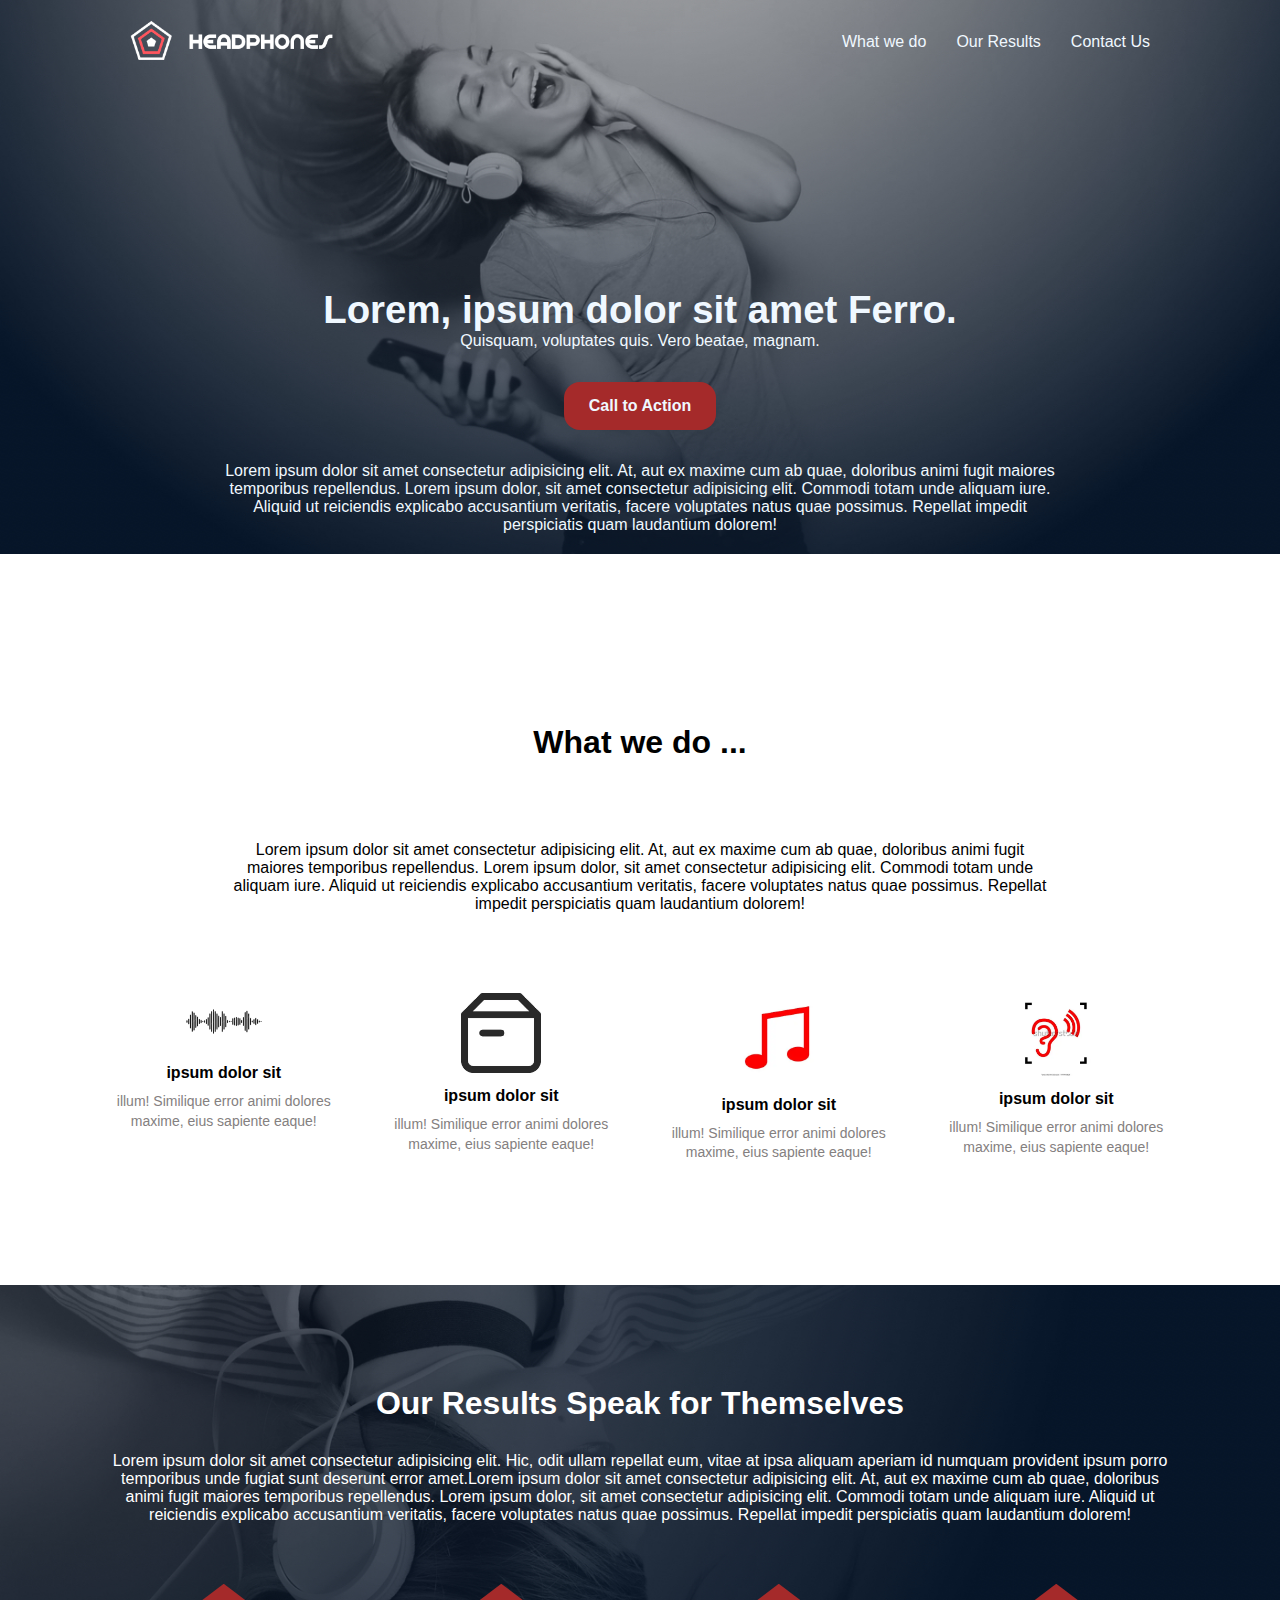
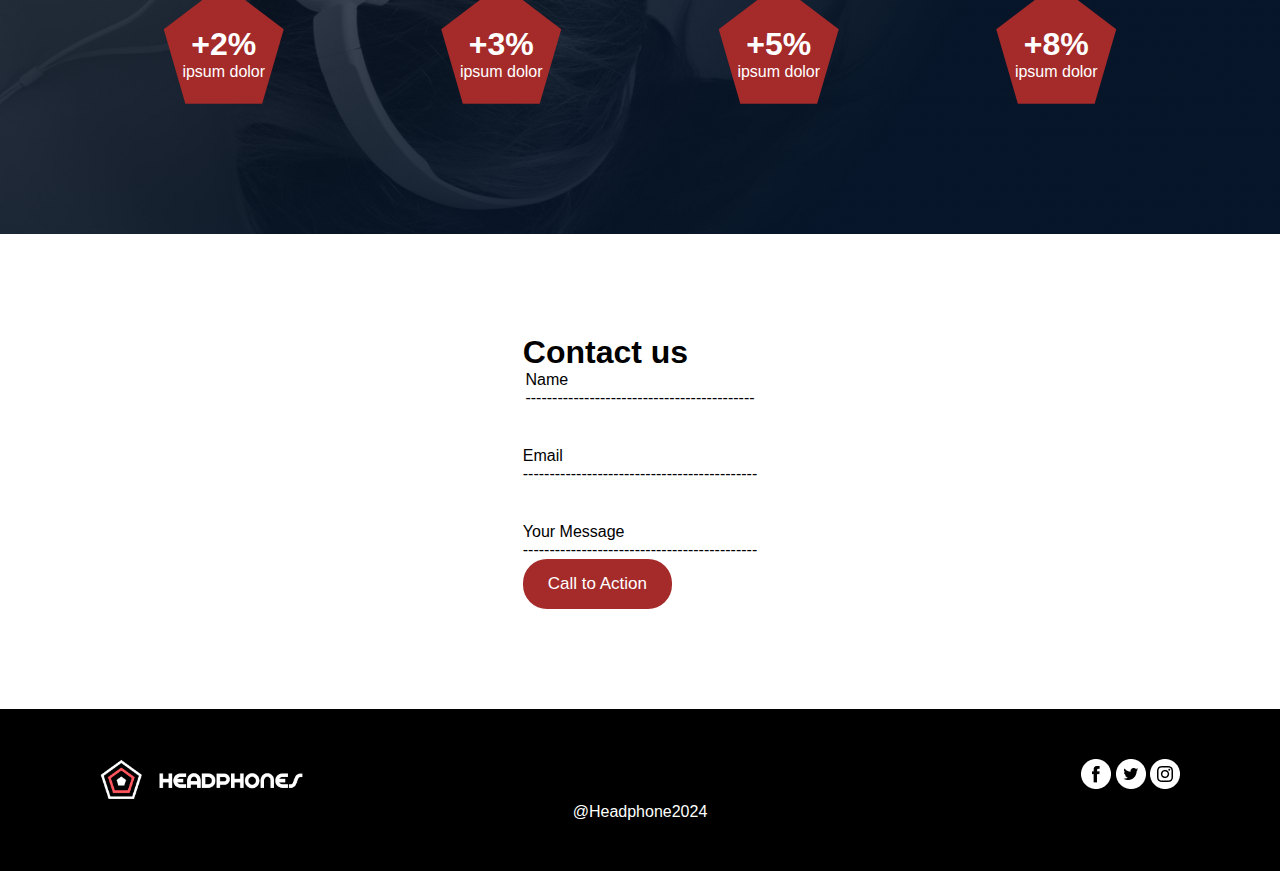
<file: headphones/6-index.html>
<!DOCTYPE html>
<html lang="en">
<head>
  <meta charset="UTF-8" />
  <meta name="viewport" content="width=device-width, initial-scale=1.0"/>
  <title>Headphones</title>
  <link rel="stylesheet" href="6-styles.css" />
</head>
<body>

<header class="hero">
  <nav>
    <div class="hamburger">☰</div>
    <div class="logo">
      <img src="images/logo_headphones.png" alt="Headphones Logo">
    </div>
    <div class="right-nav">
      <a href="#">What we do</a>
      <a href="#">Our Results</a>
      <a href="#">Contact Us</a>     
    </div>
  </nav>

  <!-- Mobile nav -->
  <div class="phoneNav">
    <a href="#">What we do</a>
    <a href="#">Our Results</a>
    <a href="#">Contact Us</a>     
  </div>

  <!-- Hero text -->
  <div class="hero-center">
    <p>
      <span class="span1">Lorem, ipsum dolor sit amet Ferro.</span> <br>
      Quisquam, voluptates quis. Vero beatae, magnam.
    </p>
    <button class="call">Call to Action</button>
    <p class="hero-desc">
      Lorem ipsum dolor sit amet consectetur adipisicing elit. 
      At, aut ex maxime cum ab quae, doloribus animi fugit maiores temporibus repellendus.
      Lorem ipsum dolor, sit amet consectetur adipisicing elit. Commodi totam unde aliquam iure. Aliquid ut reiciendis explicabo accusantium veritatis, facere voluptates natus quae possimus. Repellat impedit perspiciatis quam laudantium dolorem!
    </p>
  </div>
</header>

<section class="whatWeDo">
  <div class="firstDiv">
    <h1>What we do ...</h1>
  </div>

  <div class="secondDiv">
    Lorem ipsum dolor sit amet consectetur adipisicing elit. 
      At, aut ex maxime cum ab quae, doloribus animi fugit maiores temporibus repellendus.
      Lorem ipsum dolor, sit amet consectetur adipisicing elit. Commodi totam unde aliquam iure. Aliquid ut reiciendis explicabo accusantium veritatis, facere voluptates natus quae possimus. Repellat impedit perspiciatis quam laudantium dolorem!
  </div>

  <div class="thirdDiv">
    <div class="thirdContent">
      <div class="service">
        <div class="imageContainer">
          <img class="image" src="images/signal.avif" alt="">
        </div>
        <div class="name">ipsum dolor sit</div>
        <div class="description">
          illum! Similique error animi dolores maxime, eius sapiente eaque!
        </div>
      </div>
      <div class="service">
        <div class="imageContainer">
          <img class="image" src="images/OIP.webp" alt="">
        </div>
        <div class="name">ipsum dolor sit</div>
        <div class="description">
          illum! Similique error animi dolores maxime, eius sapiente eaque!
        </div>
      </div>
      <div class="service">
        <div class="imageContainer">
          <img class="image" src="images/music.webp" alt="">
        </div>
        <div class="name">ipsum dolor sit</div>
        <div class="description">
          illum! Similique error animi dolores maxime, eius sapiente eaque!
        </div>
      </div>
      <div class="service">
        <div class="imageContainer">
          <img class="image" src="images/ear.webp" alt="">
        </div>
        <div class="name">ipsum dolor sit</div>
        <div class="description">
          illum! Similique error animi dolores maxime, eius sapiente eaque!
        </div>
      </div>
    </div>
  </div>
</section>

<section class="OurResults">
  <div class="heading">
    <h1>Our Results Speak for Themselves</h1>
  </div>
  <div class="subHeading">
    Lorem ipsum dolor sit amet consectetur adipisicing elit. Hic, odit ullam repellat eum, vitae at ipsa aliquam aperiam id numquam provident ipsum porro temporibus unde fugiat sunt deserunt error amet.Lorem ipsum dolor sit amet consectetur adipisicing elit. 
      At, aut ex maxime cum ab quae, doloribus animi fugit maiores temporibus repellendus.
      Lorem ipsum dolor, sit amet consectetur adipisicing elit. Commodi totam unde aliquam iure. Aliquid ut reiciendis explicabo accusantium veritatis, facere voluptates natus quae possimus. Repellat impedit perspiciatis quam laudantium dolorem!
  </div>
  <div class="ratingSection">
    <div class="pentagon">
      <div class="pentShape"></div>
      <div class="rate">
        <h1>+2%</h1>
        <p>ipsum dolor</p>
      </div>
    </div>
    <div class="pentagon">
      <div class="pentShape"></div>
      <div class="rate">
        <h1>+3%</h1>
        <p>ipsum dolor</p>
      </div>
    </div>
    <div class="pentagon">
      <div class="pentShape"></div>
      <div class="rate">
        <h1>+5%</h1>
        <p>ipsum dolor</p>
      </div>
    </div>
    <div class="pentagon">
      <div class="pentShape"></div>
      <div class="rate">
        <h1>+8%</h1>
        <p>ipsum dolor</p>
      </div>
    </div>
  </div>  
</section>

<section class="Contact">
  <div class="contactDetails">
    <div class="topic">
      <h1>Contact us</h1>
    </div>
    <div class="mail">
      <div class="mailDetails">
        <div class="mailName">
          <p>Name</p>
          <p>-------------------------------------------</p>
        </div>
        <div class="mailName">
          <p>Email</p>
          <p>--------------------------------------------</p>
        </div>
        <div class="mailName">
          <p>Your Message</p>
          <p>--------------------------------------------</p>
        </div>
      </div>
    </div>
    <div>
      <button class="calltoAction">Call to Action</button>
    </div>
  </div>
</section>

<footer>
  <div class="logoMedia">
    <div class="footerLinks">
      <div class="logo">
        <img src="images/logo_headphones.png" alt="Headphones Logo">
      </div>
      <div class="media">
        <img src="images/Facebook_White.png" alt="">
        <img src="images/Twitter_White.png" alt="">
        <img src="images/Instagram_White.png" alt="">
      </div>
    </div>
  </div>
  <div class="right">
    <p>@Headphone2024</p>
  </div>
</footer>

<script src="8-script.js"></script>
</body>
</html>
</file>
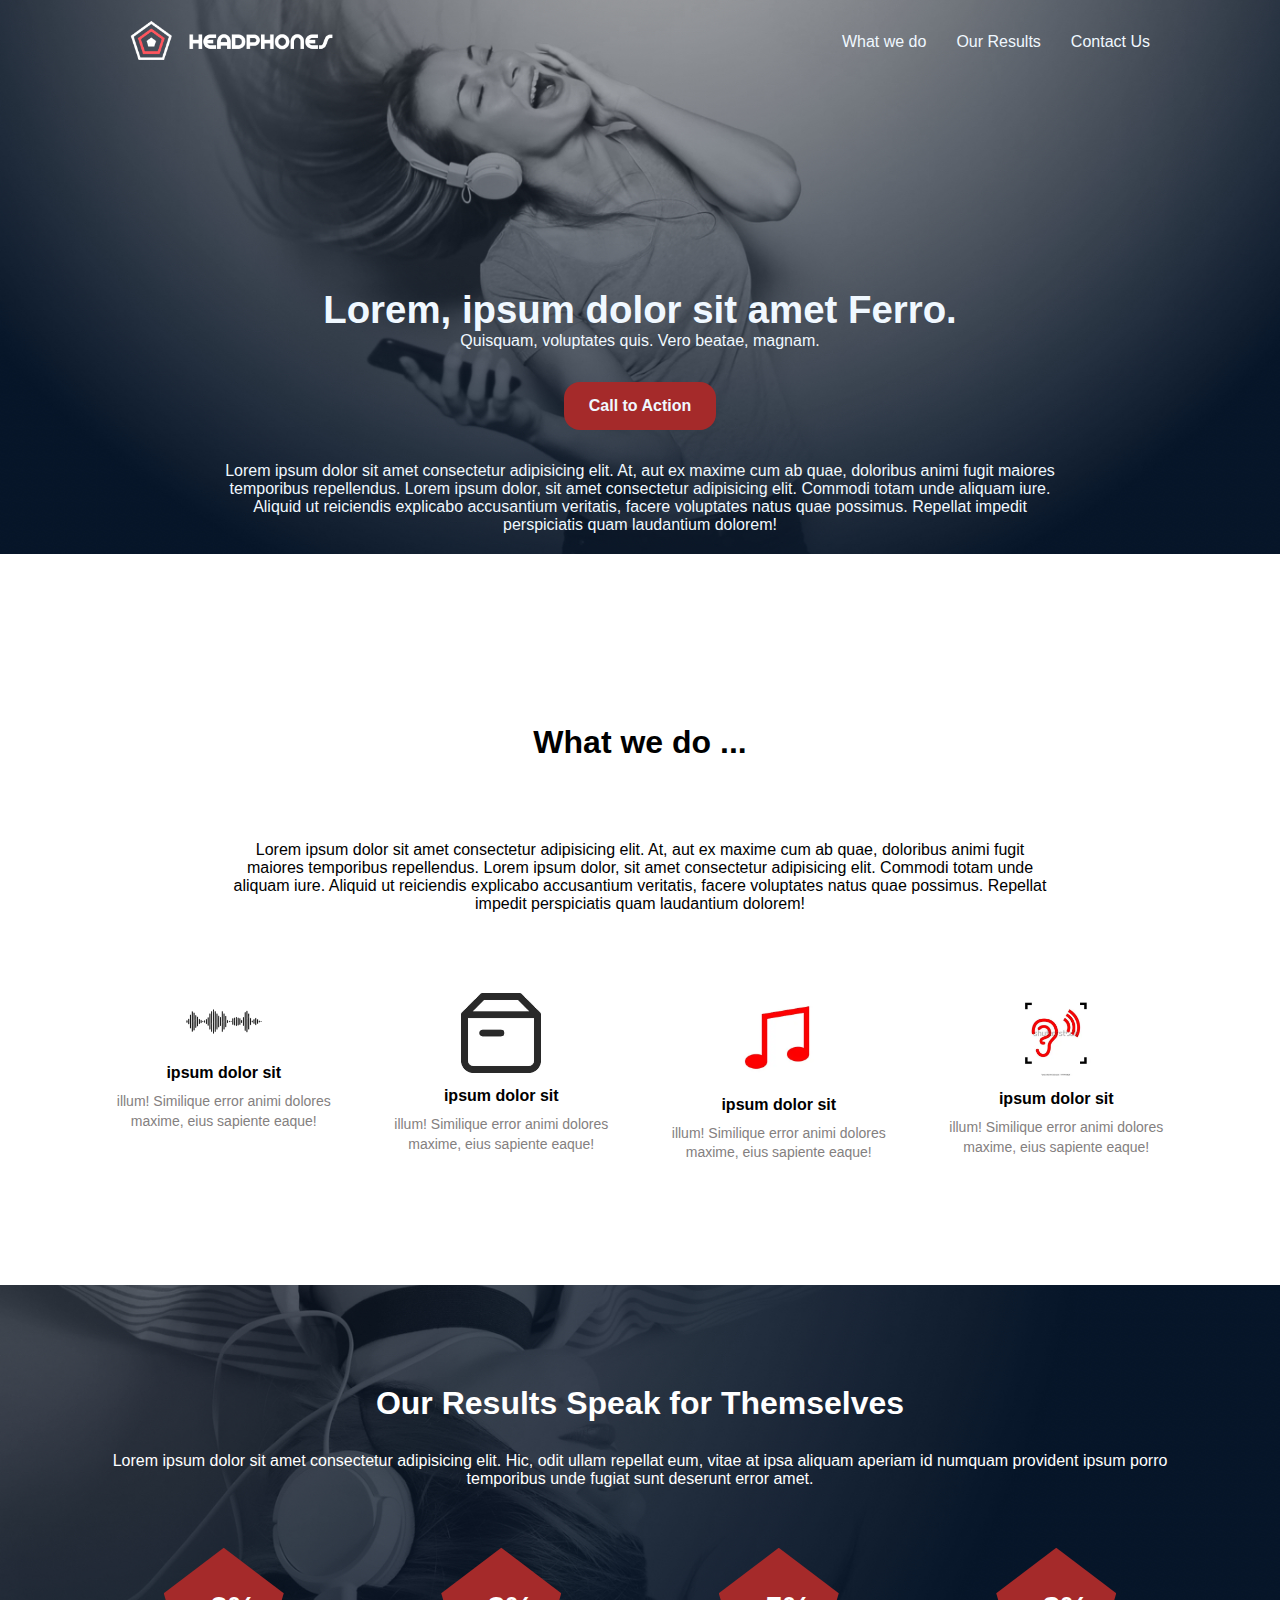
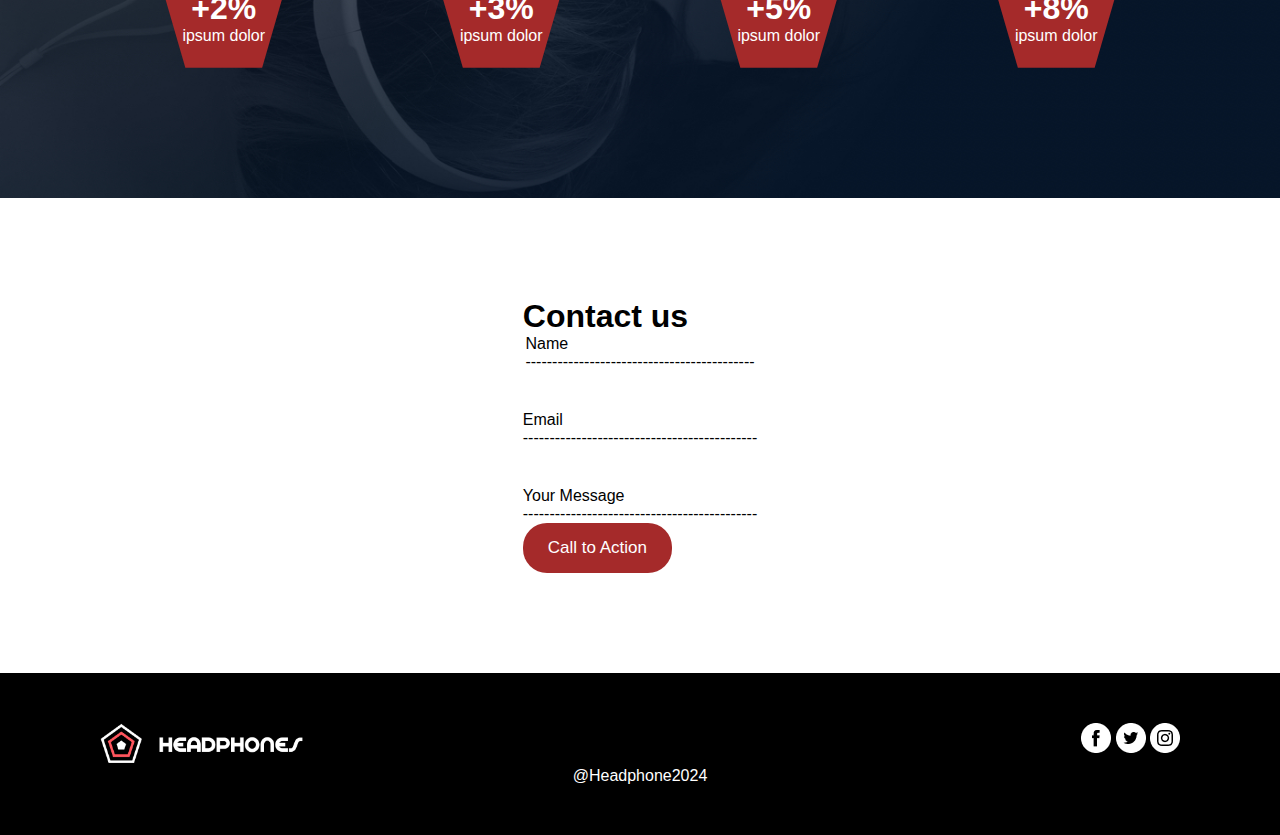
<file: headphones/7-index.html>
<!DOCTYPE html>
<html lang="en">
<head>
  <meta charset="UTF-8" />
  <meta name="viewport" content="width=device-width, initial-scale=1.0"/>
  <title>Headphones</title>
  <link rel="stylesheet" href="7-styles.css" />
</head>
<body>

<header class="hero">
  <nav>
    <div class="hamburger">☰</div>
    <div class="logo">
      <img src="images/logo_headphones.png" alt="Headphones Logo">
    </div>
    <div class="right-nav">
      <a href="#">What we do</a>
      <a href="#">Our Results</a>
      <a href="#">Contact Us</a>     
    </div>
  </nav>

  <!-- Mobile nav -->
  <div class="phoneNav">
    <a href="#">What we do</a>
    <a href="#">Our Results</a>
    <a href="#">Contact Us</a>     
  </div>

  <!-- Hero text -->
  <div class="hero-center">
    <p>
      <span class="span1">Lorem, ipsum dolor sit amet Ferro.</span> <br>
      Quisquam, voluptates quis. Vero beatae, magnam.
    </p>
    <button class="call">Call to Action</button>
    <p class="hero-desc">
      Lorem ipsum dolor sit amet consectetur adipisicing elit. 
      At, aut ex maxime cum ab quae, doloribus animi fugit maiores temporibus repellendus.
      Lorem ipsum dolor, sit amet consectetur adipisicing elit. Commodi totam unde aliquam iure. Aliquid ut reiciendis explicabo accusantium veritatis, facere voluptates natus quae possimus. Repellat impedit perspiciatis quam laudantium dolorem!
    </p>
  </div>
</header>

<section class="whatWeDo">
  <div class="firstDiv">
    <h1>What we do ...</h1>
  </div>

  <div class="secondDiv">
    Lorem ipsum dolor sit amet consectetur adipisicing elit. 
      At, aut ex maxime cum ab quae, doloribus animi fugit maiores temporibus repellendus.
      Lorem ipsum dolor, sit amet consectetur adipisicing elit. Commodi totam unde aliquam iure. Aliquid ut reiciendis explicabo accusantium veritatis, facere voluptates natus quae possimus. Repellat impedit perspiciatis quam laudantium dolorem!
  </div>

  <div class="thirdDiv">
    <div class="thirdContent">
      <div class="service">
        <div class="imageContainer">
          <img class="image" src="images/signal.avif" alt="">
        </div>
        <div class="name">ipsum dolor sit</div>
        <div class="description">
          illum! Similique error animi dolores maxime, eius sapiente eaque!
        </div>
      </div>
      <div class="service">
        <div class="imageContainer">
          <img class="image" src="images/OIP.webp" alt="">
        </div>
        <div class="name">ipsum dolor sit</div>
        <div class="description">
          illum! Similique error animi dolores maxime, eius sapiente eaque!
        </div>
      </div>
      <div class="service">
        <div class="imageContainer">
          <img class="image" src="images/music.webp" alt="">
        </div>
        <div class="name">ipsum dolor sit</div>
        <div class="description">
          illum! Similique error animi dolores maxime, eius sapiente eaque!
        </div>
      </div>
      <div class="service">
        <div class="imageContainer">
          <img class="image" src="images/ear.webp" alt="">
        </div>
        <div class="name">ipsum dolor sit</div>
        <div class="description">
          illum! Similique error animi dolores maxime, eius sapiente eaque!
        </div>
      </div>
    </div>
  </div>
</section>

<section class="OurResults">
  <div class="heading">
    <h1>Our Results Speak for Themselves</h1>
  </div>
  <div class="subHeading">
    Lorem ipsum dolor sit amet consectetur adipisicing elit. Hic, odit ullam repellat eum, vitae at ipsa aliquam aperiam id numquam provident ipsum porro temporibus unde fugiat sunt deserunt error amet.
  </div>
  <div class="ratingSection">
    <div class="pentagon">
      <div class="pentShape"></div>
      <div class="rate">
        <h1>+2%</h1>
        <p>ipsum dolor</p>
      </div>
    </div>
    <div class="pentagon">
      <div class="pentShape"></div>
      <div class="rate">
        <h1>+3%</h1>
        <p>ipsum dolor</p>
      </div>
    </div>
    <div class="pentagon">
      <div class="pentShape"></div>
      <div class="rate">
        <h1>+5%</h1>
        <p>ipsum dolor</p>
      </div>
    </div>
    <div class="pentagon">
      <div class="pentShape"></div>
      <div class="rate">
        <h1>+8%</h1>
        <p>ipsum dolor</p>
      </div>
    </div>
  </div>  
</section>

<section class="Contact">
  <div class="contactDetails">
    <div class="topic">
      <h1>Contact us</h1>
    </div>
    <div class="mail">
      <div class="mailDetails">
        <div class="mailName">
          <p>Name</p>
          <p>-------------------------------------------</p>
        </div>
        <div class="mailName">
          <p>Email</p>
          <p>--------------------------------------------</p>
        </div>
        <div class="mailName">
          <p>Your Message</p>
          <p>--------------------------------------------</p>
        </div>
      </div>
    </div>
    <div>
      <button class="calltoAction">Call to Action</button>
    </div>
  </div>
</section>

<footer>
  <div class="logoMedia">
    <div class="footerLinks">
      <div class="logo">
        <img src="images/logo_headphones.png" alt="Headphones Logo">
      </div>
      <div class="media">
        <img src="images/Facebook_White.png" alt="">
        <img src="images/Twitter_White.png" alt="">
        <img src="images/Instagram_White.png" alt="">
      </div>
    </div>
  </div>
  <div class="right">
    <p>@Headphone2024</p>
  </div>
</footer>

<script src="8-script.js"></script>
</body>
</html>
</file>
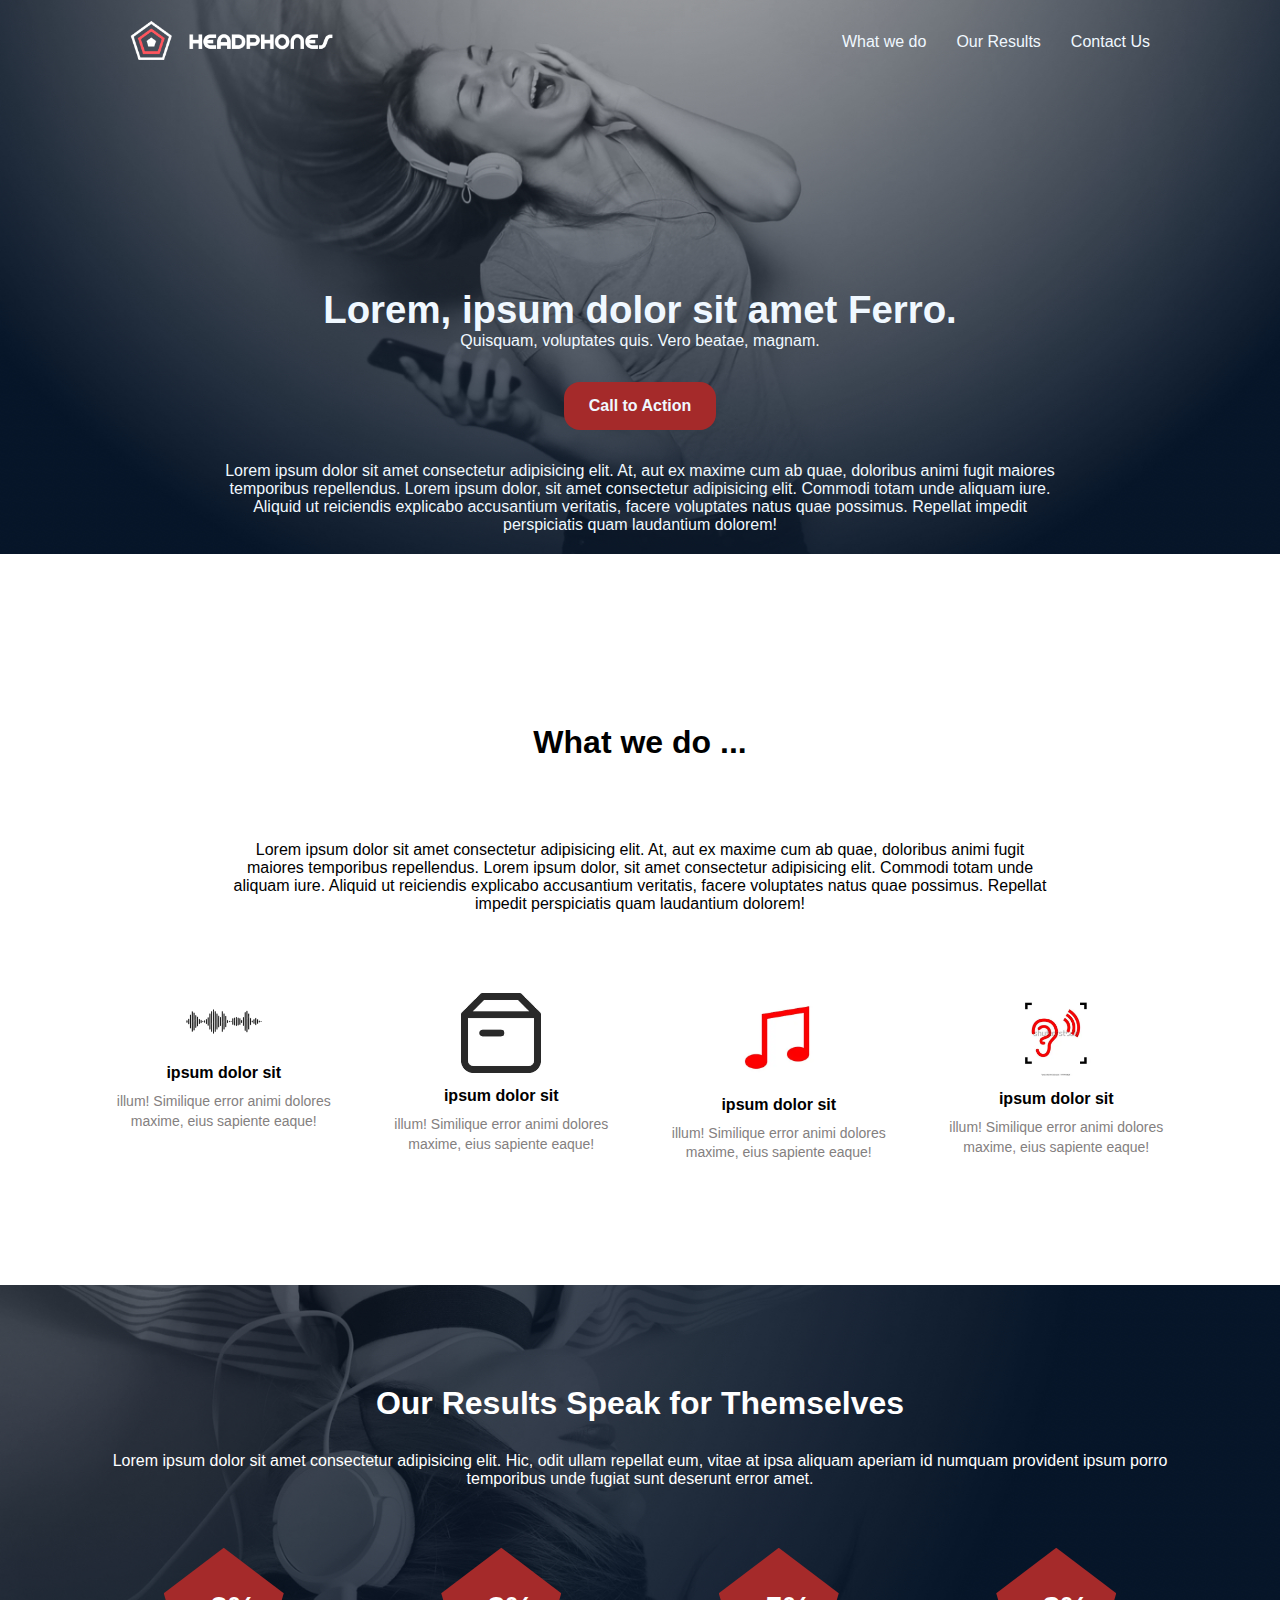
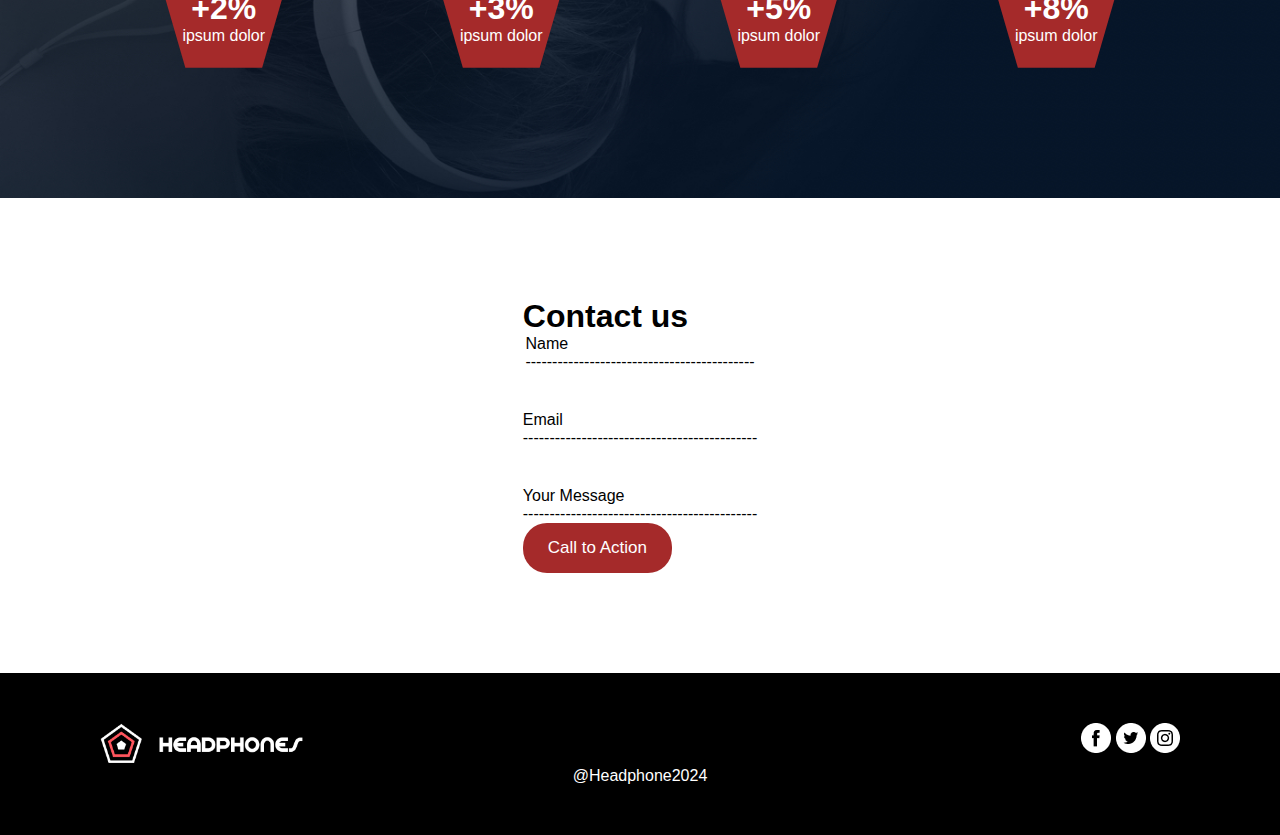
<file: headphones/8-index.html>
<!DOCTYPE html>
<html lang="en">
<head>
  <meta charset="UTF-8" />
  <meta name="viewport" content="width=device-width, initial-scale=1.0"/>
  <title>Headphones</title>
  <link rel="stylesheet" href="8-styles.css" />
</head>
<body>

<header class="hero">
  <nav>
    <div class="hamburger">☰</div>
    <div class="logo">
      <img src="images/logo_headphones.png" alt="Headphones Logo">
    </div>
    <div class="right-nav">
      <a href="#">What we do</a>
      <a href="#">Our Results</a>
      <a href="#">Contact Us</a>     
    </div>
  </nav>

  <!-- Mobile nav -->
  <div class="phoneNav">
    <a href="#">What we do</a>
    <a href="#">Our Results</a>
    <a href="#">Contact Us</a>     
  </div>

  <!-- Hero text -->
  <div class="hero-center">
    <p>
      <span class="span1">Lorem, ipsum dolor sit amet Ferro.</span> <br>
      Quisquam, voluptates quis. Vero beatae, magnam.
    </p>
    <button class="call">Call to Action</button>
    <p class="hero-desc">
      Lorem ipsum dolor sit amet consectetur adipisicing elit. 
      At, aut ex maxime cum ab quae, doloribus animi fugit maiores temporibus repellendus.
      Lorem ipsum dolor, sit amet consectetur adipisicing elit. Commodi totam unde aliquam iure. Aliquid ut reiciendis explicabo accusantium veritatis, facere voluptates natus quae possimus. Repellat impedit perspiciatis quam laudantium dolorem!
    </p>
  </div>
</header>

<section class="whatWeDo">
  <div class="firstDiv">
    <h1>What we do ...</h1>
  </div>

  <div class="secondDiv">
    Lorem ipsum dolor sit amet consectetur adipisicing elit. 
      At, aut ex maxime cum ab quae, doloribus animi fugit maiores temporibus repellendus.
      Lorem ipsum dolor, sit amet consectetur adipisicing elit. Commodi totam unde aliquam iure. Aliquid ut reiciendis explicabo accusantium veritatis, facere voluptates natus quae possimus. Repellat impedit perspiciatis quam laudantium dolorem!
  </div>

  <div class="thirdDiv">
    <div class="thirdContent">
      <div class="service">
        <div class="imageContainer">
          <img class="image" src="images/signal.avif" alt="">
        </div>
        <div class="name">ipsum dolor sit</div>
        <div class="description">
          illum! Similique error animi dolores maxime, eius sapiente eaque!
        </div>
      </div>
      <div class="service">
        <div class="imageContainer">
          <img class="image" src="images/OIP.webp" alt="">
        </div>
        <div class="name">ipsum dolor sit</div>
        <div class="description">
          illum! Similique error animi dolores maxime, eius sapiente eaque!
        </div>
      </div>
      <div class="service">
        <div class="imageContainer">
          <img class="image" src="images/music.webp" alt="">
        </div>
        <div class="name">ipsum dolor sit</div>
        <div class="description">
          illum! Similique error animi dolores maxime, eius sapiente eaque!
        </div>
      </div>
      <div class="service">
        <div class="imageContainer">
          <img class="image" src="images/ear.webp" alt="">
        </div>
        <div class="name">ipsum dolor sit</div>
        <div class="description">
          illum! Similique error animi dolores maxime, eius sapiente eaque!
        </div>
      </div>
    </div>
  </div>
</section>

<section class="OurResults">
  <div class="heading">
    <h1>Our Results Speak for Themselves</h1>
  </div>
  <div class="subHeading">
    Lorem ipsum dolor sit amet consectetur adipisicing elit. Hic, odit ullam repellat eum, vitae at ipsa aliquam aperiam id numquam provident ipsum porro temporibus unde fugiat sunt deserunt error amet.
  </div>
  <div class="ratingSection">
    <div class="pentagon">
      <div class="pentShape"></div>
      <div class="rate">
        <h1>+2%</h1>
        <p>ipsum dolor</p>
      </div>
    </div>
    <div class="pentagon">
      <div class="pentShape"></div>
      <div class="rate">
        <h1>+3%</h1>
        <p>ipsum dolor</p>
      </div>
    </div>
    <div class="pentagon">
      <div class="pentShape"></div>
      <div class="rate">
        <h1>+5%</h1>
        <p>ipsum dolor</p>
      </div>
    </div>
    <div class="pentagon">
      <div class="pentShape"></div>
      <div class="rate">
        <h1>+8%</h1>
        <p>ipsum dolor</p>
      </div>
    </div>
  </div>  
</section>

<section class="Contact">
  <div class="contactDetails">
    <div class="topic">
      <h1>Contact us</h1>
    </div>
    <div class="mail">
      <div class="mailDetails">
        <div class="mailName">
          <p>Name</p>
          <p>-------------------------------------------</p>
        </div>
        <div class="mailName">
          <p>Email</p>
          <p>--------------------------------------------</p>
        </div>
        <div class="mailName">
          <p>Your Message</p>
          <p>--------------------------------------------</p>
        </div>
      </div>
    </div>
    <div>
      <button class="calltoAction">Call to Action</button>
    </div>
  </div>
</section>

<footer>
  <div class="logoMedia">
    <div class="footerLinks">
      <div class="logo">
        <img src="images/logo_headphones.png" alt="Headphones Logo">
      </div>
      <div class="media">
        <img src="images/Facebook_White.png" alt="">
        <img src="images/Twitter_White.png" alt="">
        <img src="images/Instagram_White.png" alt="">
      </div>
    </div>
  </div>
  <div class="right">
    <p>@Headphone2024</p>
  </div>
</footer>

<script src="8-script.js"></script>
</body>
</html>
</file>
<file: css_basic/base.css>
/* Importing webfonts */
/* (If you're learning CSS, you should disregard that) */

@import url(https://fonts.googleapis.com/css?family=Yeseva+One);
@import url(https://fonts.googleapis.com/css?family=Josefin+Sans:400,700,700italic,400italic);


/* CSS reset rules */

html, body {
	height: 100%;
	min-height: 100%;
}
html, body, div, span, applet, object, iframe,
h1, h2, h3, h4, h5, h6, p, blockquote, pre,
a, abbr, acronym, address, big, cite, code,
del, dfn, img, ins, kbd, q, s, samp,
small, strike, sub, sup, tt, var,
b, u, i, center,
dl, dt, dd,
fieldset, form, label, legend,
table, caption, tbody, tfoot, thead, tr, th, td,
article, aside, canvas, details, embed, 
figure, figcaption, footer, header, hgroup, 
menu, nav, output, ruby, section, summary,
time, mark, audio, video {
	margin: 0;
	padding: 0;
	border: 0;
	font-size: 100%;
	font: inherit;
	vertical-align: baseline;
}
/* HTML5 display-role reset for older browsers */
article, aside, details, figcaption, figure, 
footer, header, hgroup, menu, nav, section {
	display: block;
}
body {
	line-height: 1;
}
blockquote, q {
	quotes: none;
}
blockquote:before, blockquote:after,
q:before, q:after {
	content: '';
	content: none;
}
table {
	border-collapse: collapse;
	border-spacing: 0;
}


/* Fonts and colors */

body {
	font-family: 'Josefin Sans', serif;
	color: rgba(0, 0, 0, 0.8);
}
h1, h2, h3, h4, h5, h6, header {
	font-family: 'Yeseva One', sans-serif;
}
article {
}
header {
	border-bottom: 1px solid rgb(221,221,221);
	transition: border-bottom-color 1s ease;
}
header a {
	color: rgba(0, 0, 0, 0.8);
}
aside {
	background: #FAFAFA;
}
aside p {
	border: 1px solid #bbb;
	background: #ddd;
	color: black;
}
footer a {
	color: rgba(0, 0, 0, 0.8);
}
a {
	color: #F80002;
}


/* Positioning and margins */

@media (min-width: 1100px) {
	body {
		width: 1100px;
		margin: 0 auto;
	}
}

article {
	padding: 50px 15px;
}
article > *:first-child {
	margin-top: 0;
}
aside {
	padding: 50px 15px;
}
header .right {
	float: right;
	margin: 0 10px 15px;
}


/* Header */
header {
	padding: 20px 0;
	height: 80px;
}
header ul {
	list-style: none;
	margin: 0;
	padding: 0;
}
header li {
	display: inline;
	vertical-align:middle;
}
header li:first-child {
	margin: 0;
}
header li a {
	margin: 0 10px;
}
header li.logo {
	font-size: 36px;
}
header a {
	text-decoration: none;
}


/* Aside */

aside p {
	border-radius: 10px;
	padding: 20px 20px;
}


/* Footer */

footer {
	padding: 5px 15px;
	height: 80px;
}


/* Text styles and margins */

p {
	margin-bottom: 15px;
}
h1 {
	font-size: 36px;
	margin: 40px 0 20px;
}
h2 {
	font-size: 32px;
	margin: 30px 0 15px;
}
h3 {
	font-size: 28px;
	margin: 25px 0 10px;
}
h4 {
	font-size: 20px;
	font-weight: bold;
	margin: 20px 0 10px;
}
h5 {
	font-size: 18px;
	font-weight: bold;
	margin: 15px 0 10px;
}
h6 {
	font-weight: bold;
	margin: 5px 0;
}

@media (max-width: 800px) {
  body.works_on_smartphone {
  	display: block;
  }
  body.works_on_smartphone main {
  	display: block;
  }
  header .right {
  	float: none;
  }
}
</file>
<file: css_basic/styles.css>
/* Make <body> a flex container with vertical layout */
body {
  display: flex;
  flex-direction: column;
  height: 100vh; /* Optional: full screen height */
  margin: 0;
}

/* Make <main> a flex container with horizontal layout */
main {
  display: flex;
  flex-direction: row;
  flex: auto; /* So it grows to fill space between header and footer */
}

/* Make <article> take 2/3 of the space */
article {
  flex: 2;
  overflow-y: auto;
}

/* Make <aside> take 1/3 of the space */
aside {
  flex: 1;
  overflow-y: auto;
}
</file>
<file: headphones/0-styles.css>
/* Reset & base */
* {
  margin: 0;
  padding: 0;
  box-sizing: border-box;
}

body {
  font-family: Arial, Helvetica, sans-serif;
  color: aliceblue;
  background-color: #000; /* fallback */
}

a {
  color: aliceblue;
  text-decoration: none;
  font-weight: 500;
  transition: color 0.3s;
}

a:hover {
  color: brown;
}

/* Hero section */
.hero {
  background-image: url(images/headphones_hero_1.jpg);
  background-size: cover;
  background-repeat: no-repeat;
  background-position: center;
  padding: 20px 130px;
  text-align: center;
}

/* Navigation */
nav {
  display: flex;
  justify-content: space-between;
  align-items: center;
  margin-bottom: 40px;
}

.logo img {
  height: 40px;
}

.right-nav {
  display: flex;
  gap: 30px;
}

.hamburger {
  display: none;
  font-size: 1.8rem;
  cursor: pointer;
}

.phoneNav {
  display: none;
}

/* Hero center text */
.hero-center {
  display: flex;
  flex-direction: column;
  align-items: center;
  gap: 2.4rem;
  padding: 0 90px;
  margin-top: 14rem;
}

.span1 {
  font-size: 2.4rem;
  font-weight: bold;
}

.hero-center p {
  max-width: 700px;
}

.call {
  background-color: brown;
  color: aliceblue;
  padding: 15px 25px;
  border-radius: 16px;
  border: none;
  font-weight: bold;
  font-size: 16px;
  cursor: pointer;
  transition: background-color 0.3s;
}

.call:hover {
  background-color: rgb(45, 139, 139);
}

/* Responsive: tablet & phone */
@media (max-width: 1024px) {
  .hero {
    padding: 20px 50px;
  }

  .right-nav {
    display: none;
  }

  .hamburger {
    display: block;
  }

  .phoneNav {
    display: none;
    flex-direction: column;
    gap: 1rem;
    padding: 1rem;
    border-radius: 8px;
    margin-bottom: 1rem;
  }

  .phoneNav.active {
    display: flex;
  }

  .hero-center {
    margin-top: 9rem;
    padding: 0 20px;
  }

  .hero-center h1 {
    font-size: 1.8rem;
  }
}
</file>
<file: headphones/1-styles.css>
/* Reset & base */
* {
  margin: 0;
  padding: 0;
  box-sizing: border-box;
}

body {
  font-family: Arial, Helvetica, sans-serif;
  background-color: white;
  color: #000; /* fallback */
}

a {
  color: aliceblue;
  text-decoration: none;
  font-weight: 500;
  transition: color 0.3s;
}

a:hover {
  color: brown;
}

/* Hero section */
.hero {
  background-image: url(images/headphones_hero_1.jpg);
  background-size: cover;
  background-repeat: no-repeat;
  background-position: center;
  padding: 20px 130px;
  text-align: center;
}

/* Navigation */
nav {
  display: flex;
  justify-content: space-between;
  align-items: center;
  margin-bottom: 40px;
}

.logo img {
  height: 40px;
}

.right-nav {
  display: flex;
  gap: 30px;
}

.hamburger {
  display: none;
  font-size: 1.8rem;
  cursor: pointer;
}

.phoneNav {
  display: none;
}

/* Hero center text */
.hero-center {
  color: aliceblue;
  display: flex;
  flex-direction: column;
  align-items: center;
  gap: 2.4rem;
  padding: 0 90px;
  margin-top: 14rem;
}

.span1 {
  font-size: 2.4rem;
  font-weight: bold;
}

.hero-center p {
  max-width: 700px;
}

.call {
  background-color: brown;
  color: aliceblue;
  padding: 15px 25px;
  border-radius: 16px;
  border: none;
  font-weight: bold;
  font-size: 16px;
  cursor: pointer;
  transition: background-color 0.3s;
}

.call:hover {
  background-color: rgb(45, 139, 139);
}



.whatWeDo {
  display: flex;
  flex-direction: column;
  align-items: center;
  gap: 70px;
  padding: 10px 100px;
  text-align: center;
  margin-top: 10rem;
  margin-bottom: 7rem;
}

.thirdContent {
  display: grid;
  grid-template-columns: repeat(4, 1fr);
  gap: 30px;
}

.service {
  display: flex;
  flex-direction: column;
  align-items: center;
  gap: 10px;
}

.imageContainer {
  width: 80px;
}

.image {
  width: 100%;
}

.name {
  font-weight: bold;
}

.description {
  font-size: 14px;
  color: #848080;
  line-height: 1.4;
}

/* Responsive: Tablet */
@media (max-width: 1024px) {
  .thirdContent {
    grid-template-columns: repeat(2, 1fr);
  }
}

/* Responsive: Mobile */
@media (max-width: 600px) {
  .thirdContent {
    grid-template-columns: 1fr;
  }
}


/* Responsive: tablet & phone */
@media (max-width: 1024px) {
  .hero {
    padding: 20px 50px;
  }

  .right-nav {
    display: none;
  }

  .hamburger {
    display: block;
  }

  .phoneNav {
    display: none;
    flex-direction: column;
    gap: 1rem;
    padding: 1rem;
    border-radius: 8px;
    margin-bottom: 1rem;
  }

  .phoneNav.active {
    display: flex;
  }

  .hero-center {
    margin-top: 9rem;
    padding: 0 20px;
  }

  .hero-center h1 {
    font-size: 1.8rem;
  }
}
</file>
<file: headphones/2-styles.css>
/* Reset & base */
* {
  margin: 0;
  padding: 0;
  box-sizing: border-box;
}

body {
  font-family: Arial, Helvetica, sans-serif;
  background-color: white;
  color: #000; /* fallback */
}

a {
  color: aliceblue;
  text-decoration: none;
  font-weight: 500;
  transition: color 0.3s;
}

a:hover {
  color: brown;
}

/* Hero section */
.hero {
  background-image: url(images/headphones_hero_1.jpg);
  background-size: cover;
  background-repeat: no-repeat;
  background-position: center;
  padding: 20px 130px;
  text-align: center;
}

/* Navigation */
nav {
  display: flex;
  justify-content: space-between;
  align-items: center;
  margin-bottom: 40px;
}

.logo img {
  height: 40px;
}

.right-nav {
  display: flex;
  gap: 30px;
}

.hamburger {
  display: none;
  font-size: 1.8rem;
  cursor: pointer;
}

.phoneNav {
  display: none;
}

/* Hero center text */
.hero-center {
  color: aliceblue;
  display: flex;
  flex-direction: column;
  align-items: center;
  gap: 2.4rem;
  padding: 0 90px;
  margin-top: 14rem;
}

.span1 {
  font-size: 2.4rem;
  font-weight: bold;
}

.hero-center p {
  max-width: 700px;
}

.call {
  background-color: brown;
  color: aliceblue;
  padding: 15px 25px;
  border-radius: 16px;
  border: none;
  font-weight: bold;
  font-size: 16px;
  cursor: pointer;
  transition: background-color 0.3s;
}

.call:hover {
  background-color: rgb(45, 139, 139);
}



.whatWeDo {
  display: flex;
  flex-direction: column;
  align-items: center;
  gap: 70px;
  padding: 10px 100px;
  text-align: center;
  margin-top: 10rem;
  margin-bottom: 7rem;
}
.secondDiv{
  padding: 10px 130px;
}

.thirdContent {
  display: grid;
  grid-template-columns: repeat(4, 1fr);
  gap: 30px;
}

.service {
  display: flex;
  flex-direction: column;
  align-items: center;
  gap: 10px;
}

.imageContainer {
  width: 80px;
}

.image {
  width: 100%;
}

.name {
  font-weight: bold;
}

.description {
  font-size: 14px;
  color: #848080;
  line-height: 1.4;
}

/* Responsive: Tablet */
@media (max-width: 1024px) {
  .thirdContent {
    grid-template-columns: repeat(2, 1fr);
  }
}

/* Responsive: Mobile */
@media (max-width: 600px) {
  .thirdContent {
    grid-template-columns: 1fr;
  }
}


.OurResults{
  background-image: url(images/headphones_hero_2.jpg);
  background-size: cover;
  background-repeat: no-repeat;
  color: white;
  display: flex;
  flex-direction: column;
  align-items: center;
  justify-content: center;
  padding: 50px 100px;
  gap: 30px;
  text-align: center;
}
.ratingSection{
  display: grid;
  grid-template-columns: repeat(4, 1fr);
  gap: 30px;
}
.subHeading{
  padding: 10px 130px;
}
.gallery{
  width: 200px;  
}
.pentagon{
  position: relative;
}
.pentImage{
  width: 90%;
}
.rate{
  position: absolute;
  top: 40%;
  right: 27%;
}


/* Responsive: tablet & phone */
@media (max-width: 1024px) {
  .hero {
    padding: 20px 50px;
  }

  .right-nav {
    display: none;
  }

  .hamburger {
    display: block;
  }

  .phoneNav {
    display: none;
    flex-direction: column;
    gap: 1rem;
    padding: 1rem;
    border-radius: 8px;
    margin-bottom: 1rem;
  }

  .phoneNav.active {
    display: flex;
  }

  .hero-center {
    margin-top: 9rem;
    padding: 0 20px;
  }

  .hero-center h1 {
    font-size: 1.8rem;
  }
}
</file>
<file: headphones/3-styles.css>
/* Reset & base */
* {
  margin: 0;
  padding: 0;
  box-sizing: border-box;
}

body {
  font-family: Arial, Helvetica, sans-serif;
  background-color: white;
  color: #000; /* fallback */
}

a {
  color: aliceblue;
  text-decoration: none;
  font-weight: 500;
  transition: color 0.3s;
}

a:hover {
  color: brown;
}

/* Hero section */
.hero {
  background-image: url(images/headphones_hero_1.jpg);
  background-size: cover;
  background-repeat: no-repeat;
  background-position: center;
  padding: 20px 130px;
  text-align: center;
}

/* Navigation */
nav {
  display: flex;
  justify-content: space-between;
  align-items: center;
  margin-bottom: 40px;
}

.logo img {
  height: 40px;
}

.right-nav {
  display: flex;
  gap: 30px;
}

.hamburger {
  display: none;
  font-size: 1.8rem;
  cursor: pointer;
}

.phoneNav {
  display: none;
}

/* Hero center text */
.hero-center {
  color: aliceblue;
  display: flex;
  flex-direction: column;
  align-items: center;
  gap: 2.4rem;
  padding: 0 90px;
  margin-top: 14rem;
}

.span1 {
  font-size: 2.4rem;
  font-weight: bold;
}

.hero-center p {
  max-width: 700px;
}

.call {
  background-color: brown;
  color: aliceblue;
  padding: 15px 25px;
  border-radius: 16px;
  border: none;
  font-weight: bold;
  font-size: 16px;
  cursor: pointer;
  transition: background-color 0.3s;
}

.call:hover {
  background-color: rgb(45, 139, 139);
}
/* Responsive: tablet & phone */
@media (max-width: 1024px) {
  .hero {
    padding: 20px 50px;
  }

  .right-nav {
    display: none;
  }

  .hamburger {
    display: block;
  }

  .phoneNav {
    display: none;
    flex-direction: column;
    gap: 1rem;
    padding: 1rem;
    border-radius: 8px;
    margin-bottom: 1rem;
  }

  .phoneNav.active {
    display: flex;
  }

  .hero-center {
    margin-top: 9rem;
    padding: 0 20px;
  }

  .hero-center h1 {
    font-size: 1.8rem;
  }
}


.whatWeDo {
  display: flex;
  flex-direction: column;
  align-items: center;
  gap: 70px;
  padding: 10px 100px;
  text-align: center;
  margin-top: 10rem;
  margin-bottom: 7rem;
}
.secondDiv{
  padding: 10px 130px;
}

.thirdContent {
  display: grid;
  grid-template-columns: repeat(4, 1fr);
  gap: 30px;
}

.service {
  display: flex;
  flex-direction: column;
  align-items: center;
  gap: 10px;
}

.imageContainer {
  width: 80px;
}

.image {
  width: 100%;
}

.name {
  font-weight: bold;
}

.description {
  font-size: 14px;
  color: #848080;
  line-height: 1.4;
}

/* Responsive: Tablet */
@media (max-width: 1024px) {
  .thirdContent {
    grid-template-columns: repeat(2, 1fr);
  }
}

/* Responsive: Mobile */
@media (max-width: 600px) {
  .thirdContent {
    grid-template-columns: 1fr;
  }
}


.OurResults{
  background-image: url(images/headphones_hero_2.jpg);
  background-size: cover;
  background-repeat: no-repeat;
  color: white;
  display: flex;
  flex-direction: column;
  align-items: center;
  justify-content: center;
  padding: 50px 100px;
  gap: 30px;
  text-align: center;
}
.ratingSection{
  display: grid;
  grid-template-columns: repeat(4, 1fr);
  gap: 30px;
}
.subHeading{
  padding: 10px 130px;
}
.gallery{
  width: 200px;  
}
.pentagon{
  position: relative;
}
.pentImage{
  width: 90%;
}
.rate{
  position: absolute;
  top: 40%;
  right: 27%;
}


.Contact{
  padding: 100px 10px;
  display: flex;
  flex-direction: column;
  justify-content: center;
  align-items: center;
  gap: 40px;
}
.mailDetails{
  display: flex;
  flex-direction: column;
  align-items: center;
  gap: 40px;
}
.calltoAction{
  padding: 15px 25px;
  border-radius: 24px;
  background-color: brown;
  color: white;
  font-size: 17px;
  border: none;
}
</file>
<file: headphones/4-styles.css>
/* Reset & base */
* {
  margin: 0;
  padding: 0;
  box-sizing: border-box;
}

body {
  font-family: Arial, Helvetica, sans-serif;
  background-color: white;
  color: #000; /* fallback */
}

a {
  color: aliceblue;
  text-decoration: none;
  font-weight: 500;
  transition: color 0.3s;
}

a:hover {
  color: brown;
}

/* Hero section */
.hero {
  background-image: url(images/headphones_hero_1.jpg);
  background-size: cover;
  background-repeat: no-repeat;
  background-position: center;
  padding: 20px 130px;
  text-align: center;
}

/* Navigation */
nav {
  display: flex;
  justify-content: space-between;
  align-items: center;
  margin-bottom: 40px;
}

.logo img {
  height: 40px;
}

.right-nav {
  display: flex;
  gap: 30px;
}

.hamburger {
  display: none;
  font-size: 1.8rem;
  cursor: pointer;
}

.phoneNav {
  display: none;
}

/* Hero center text */
.hero-center {
  color: aliceblue;
  display: flex;
  flex-direction: column;
  align-items: center;
  gap: 2.4rem;
  padding: 0 90px;
  margin-top: 14rem;
}

.span1 {
  font-size: 2.4rem;
  font-weight: bold;
}

.hero-center p {
  max-width: 700px;
}

.call {
  background-color: brown;
  color: aliceblue;
  padding: 15px 25px;
  border-radius: 16px;
  border: none;
  font-weight: bold;
  font-size: 16px;
  cursor: pointer;
  transition: background-color 0.3s;
}

.call:hover {
  background-color: rgb(45, 139, 139);
}
/* Responsive: tablet & phone */
@media (max-width: 1024px) {
  .hero {
    padding: 20px 50px;
  }

  .right-nav {
    display: none;
  }

  .hamburger {
    display: block;
  }

  .phoneNav {
    display: none;
    flex-direction: column;
    gap: 1rem;
    padding: 1rem;
    border-radius: 8px;
    margin-bottom: 1rem;
  }

  .phoneNav.active {
    display: flex;
  }

  .hero-center {
    margin-top: 9rem;
    padding: 0 20px;
  }

  .hero-center h1 {
    font-size: 1.8rem;
  }
}


.whatWeDo {
  display: flex;
  flex-direction: column;
  align-items: center;
  gap: 70px;
  padding: 10px 100px;
  text-align: center;
  margin-top: 10rem;
  margin-bottom: 7rem;
}
.secondDiv{
  padding: 10px 130px;
}

.thirdContent {
  display: grid;
  grid-template-columns: repeat(4, 1fr);
  gap: 30px;
}

.service {
  display: flex;
  flex-direction: column;
  align-items: center;
  gap: 10px;
}

.imageContainer {
  width: 80px;
}

.image {
  width: 100%;
}

.name {
  font-weight: bold;
}

.description {
  font-size: 14px;
  color: #848080;
  line-height: 1.4;
}

/* Responsive: Tablet */
@media (max-width: 1024px) {
  .thirdContent {
    grid-template-columns: repeat(2, 1fr);
  }
}

/* Responsive: Mobile */
@media (max-width: 600px) {
  .thirdContent {
    grid-template-columns: 1fr;
  }
}


.OurResults{
  background-image: url(images/headphones_hero_2.jpg);
  background-size: cover;
  background-repeat: no-repeat;
  color: white;
  display: flex;
  flex-direction: column;
  align-items: center;
  justify-content: center;
  padding: 50px 100px;
  gap: 30px;
  text-align: center;
}
.ratingSection{
  display: grid;
  grid-template-columns: repeat(4, 1fr);
  gap: 30px;
}
.subHeading{
  padding: 10px 130px;
}
.gallery{
  width: 200px;  
}
.pentagon{
  position: relative;
}
.pentImage{
  width: 90%;
}
.rate{
  position: absolute;
  top: 40%;
  right: 27%;
}


.Contact{
  padding: 100px 10px;
  display: flex;
  flex-direction: column;
  justify-content: center;
  align-items: center;
  gap: 40px;
}
.mailDetails{
  display: flex;
  flex-direction: column;
  align-items: center;
  gap: 40px;
}
.calltoAction{
  padding: 15px 25px;
  border-radius: 24px;
  background-color: brown;
  color: white;
  font-size: 17px;
  border: none;
}


footer{
  background-color: black;
  color: white;
  display: flex;
  flex-direction: column;
  gap: 30px;
  padding: 50px 100px;
  text-align: center;
}
.footerLinks{
  display: flex;
  flex-direction: row;
  justify-content: space-between;
}
</file>
<file: headphones/6-styles.css>
/* RESET */
* {
  margin: 0;
  padding: 0;
  box-sizing: border-box;
}

body {
  font-family: Arial, Helvetica, sans-serif;
  background: white;
  color: #000;
}

a {
  color: aliceblue;
  text-decoration: none;
  font-weight: 500;
}

a:hover {
  color: brown;
}

/* HERO */
.hero {
  background: url(images/headphones_hero_1.jpg) center/cover no-repeat;
  padding: 20px 130px;
  text-align: center;
}

nav {
  display: flex;
  justify-content: space-between;
  align-items: center;
}

.logo img {
  height: 40px;
}

.right-nav {
  display: flex;
  gap: 30px;
}

.hamburger {
  display: none;
  font-size: 1.8rem;
  cursor: pointer;
}

.phoneNav {
  display: none;
}

.hero-center {
  color: aliceblue;
  margin-top: 14rem;
  padding: 0 90px;
  display: flex;
  flex-direction: column;
  align-items: center;
  gap: 2rem;
}

.span1 {
  font-size: 2.4rem;
  font-weight: bold;
}

.call {
  background-color: brown;
  color: aliceblue;
  padding: 15px 25px;
  border-radius: 16px;
  border: none;
  font-weight: bold;
  font-size: 16px;
  cursor: pointer;
}

.call:hover {
  background-color: rgb(45, 139, 139);
}

/* WHAT WE DO */
.whatWeDo {
  display: flex;
  flex-direction: column;
  align-items: center;
  gap: 70px;
  padding: 10px 100px;
  text-align: center;
  margin-top: 10rem;
  margin-bottom: 7rem;
}

.secondDiv {
  padding: 10px 130px;
}

.thirdContent {
  display: grid;
  grid-template-columns: repeat(4, 1fr);
  gap: 30px;
}

.service {
  display: flex;
  flex-direction: column;
  align-items: center;
  gap: 10px;
}

.imageContainer {
  width: 80px;
}

.image {
  width: 100%;
}

.name {
  font-weight: bold;
}

.description {
  font-size: 14px;
  color: #848080;
  line-height: 1.4;
}

/* OUR RESULTS */
.OurResults {
  background: url(images/headphones_hero_2.jpg) center/cover no-repeat;
  color: white;
  padding: 100px 100px;
  text-align: center;
}

.ratingSection {
  display: grid;
  grid-template-columns: repeat(4, 1fr);
  gap: 30px;
  padding: 30px 0px;
}

.subHeading {
  padding: 10px 130px;
  padding: 30px 0px;
}

.pentagon {
  position: relative;
  display: flex;
  flex-direction: column;
  align-items: center;
}

.pentShape {
  width: 120px;
  aspect-ratio: 1;
  background: brown;
  clip-path: polygon(50% 0%, 100% 38%, 82% 100%, 18% 100%, 0% 38%);
}

.rate {
  position: absolute;
  top: 35%;
  text-align: center;
  width: 100%;
}

/* CONTACT */
.Contact {
  padding: 100px 10px;
  display: flex;
  flex-direction: column;
  align-items: center;
  gap: 40px;
}

.mailDetails {
  display: flex;
  flex-direction: column;
  align-items: center;
  gap: 40px;
}

.calltoAction {
  padding: 15px 25px;
  border-radius: 24px;
  background-color: brown;
  color: white;
  font-size: 17px;
  border: none;
}

/* FOOTER */
footer {
  background-color: black;
  color: white;
  padding: 50px 100px;
  text-align: center;
}

.footerLinks {
  display: flex;
  justify-content: space-between;
}

/* RESPONSIVE */
@media (max-width: 1024px) {
  .hero {
    padding: 20px 50px;
  }
  .right-nav {
    display: none;
  }
  .hamburger {
    display: block;
  }
  .phoneNav {
    display: none;
    flex-direction: column;
    gap: 1rem;
    padding: 1rem;
    background: rgba(0, 0, 0, 0.6);
    border-radius: 8px;
    margin-bottom: 1rem;
  }
  .phoneNav.active {
    display: flex;
  }
  .thirdContent {
    grid-template-columns: repeat(2, 1fr);
  }
  .ratingSection {
    grid-template-columns: repeat(2, 1fr);
  }
}

@media (max-width: 600px) {
  .hero-center {
    padding: 0 20px;
    margin-top: 9rem;
  }
  .thirdContent {
    grid-template-columns: 1fr;
  }
  .ratingSection {
    grid-template-columns: 1fr;
  }
}
</file>
<file: headphones/7-styles.css>
/* RESET */
* {
  margin: 0;
  padding: 0;
  box-sizing: border-box;
}

body {
  font-family: Arial, Helvetica, sans-serif;
  background: white;
  color: #000;
}

a {
  color: aliceblue;
  text-decoration: none;
  font-weight: 500;
}

a:hover {
  color: brown;
}

/* HERO */
.hero {
  background: url(images/headphones_hero_1.jpg) center/cover no-repeat;
  padding: 20px 130px;
  text-align: center;
}

nav {
  display: flex;
  justify-content: space-between;
  align-items: center;
}

.logo img {
  height: 40px;
}

.right-nav {
  display: flex;
  gap: 30px;
}

.hamburger {
  display: none;
  font-size: 1.8rem;
  cursor: pointer;
}

.phoneNav {
  display: none;
}

.hero-center {
  color: aliceblue;
  margin-top: 14rem;
  padding: 0 90px;
  display: flex;
  flex-direction: column;
  align-items: center;
  gap: 2rem;
}

.span1 {
  font-size: 2.4rem;
  font-weight: bold;
}

.call {
  background-color: brown;
  color: aliceblue;
  padding: 15px 25px;
  border-radius: 16px;
  border: none;
  font-weight: bold;
  font-size: 16px;
  cursor: pointer;
}

.call:hover {
  background-color: rgb(45, 139, 139);
}

/* WHAT WE DO */
.whatWeDo {
  display: flex;
  flex-direction: column;
  align-items: center;
  gap: 70px;
  padding: 10px 100px;
  text-align: center;
  margin-top: 10rem;
  margin-bottom: 7rem;
}

.secondDiv {
  padding: 10px 130px;
}

.thirdContent {
  display: grid;
  grid-template-columns: repeat(4, 1fr);
  gap: 30px;
}

.service {
  display: flex;
  flex-direction: column;
  align-items: center;
  gap: 10px;
  transition: all 0.4s ease;
  transform: translateY(0);
}

.service:hover {
  transform: translateY(-15px);
  opacity: 0.9;
}

.imageContainer {
  width: 80px;
}

.image {
  width: 100%;
}

.name {
  font-weight: bold;
}

.description {
  font-size: 14px;
  color: #848080;
  line-height: 1.4;
}

/* OUR RESULTS */
.OurResults {
  background: url(images/headphones_hero_2.jpg) center/cover no-repeat;
  color: white;
  padding: 100px 100px;
  text-align: center;
}

.ratingSection {
  display: grid;
  grid-template-columns: repeat(4, 1fr);
  gap: 30px;
  padding: 30px 0px;
}

.ratingSection .pentagon {
  transition: all 0.4s ease;
  transform: translateY(0);
}

.ratingSection .pentagon:hover {
  transform: translateY(-15px);
  opacity: 0.9;
}

.subHeading {
  padding: 10px 130px;
  padding: 30px 0px;
}

.pentagon {
  position: relative;
  display: flex;
  flex-direction: column;
  align-items: center;
}

.pentShape {
  width: 120px;
  aspect-ratio: 1;
  background: brown;
  clip-path: polygon(50% 0%, 100% 38%, 82% 100%, 18% 100%, 0% 38%);
}

.rate {
  position: absolute;
  top: 35%;
  text-align: center;
  width: 100%;
}

/* CONTACT */
.Contact {
  padding: 100px 10px;
  display: flex;
  flex-direction: column;
  align-items: center;
  gap: 40px;
}

.mailDetails {
  display: flex;
  flex-direction: column;
  align-items: center;
  gap: 40px;
}

.calltoAction {
  padding: 15px 25px;
  border-radius: 24px;
  background-color: brown;
  color: white;
  font-size: 17px;
  border: none;
}

/* FOOTER */
footer {
  background-color: black;
  color: white;
  padding: 50px 100px;
  text-align: center;
}

.footerLinks {
  display: flex;
  justify-content: space-between;
}

/* RESPONSIVE */
@media (max-width: 1024px) {
  .hero {
    padding: 20px 50px;
  }
  .right-nav {
    display: none;
  }
  .hamburger {
    display: block;
  }
  .phoneNav {
    display: none;
    flex-direction: column;
    gap: 1rem;
    padding: 1rem;
    background: rgba(0, 0, 0, 0.6);
    border-radius: 8px;
    margin-bottom: 1rem;
  }
  .phoneNav.active {
    display: flex;
  }
  .thirdContent {
    grid-template-columns: repeat(2, 1fr);
  }
  .ratingSection {
    grid-template-columns: repeat(2, 1fr);
  }
}

@media (max-width: 600px) {
  .hero-center {
    padding: 0 20px;
    margin-top: 9rem;
  }
  .thirdContent {
    grid-template-columns: 1fr;
  }
  .ratingSection {
    grid-template-columns: 1fr;
  }
}
</file>
<file: headphones/8-styles.css>
/* RESET */
* {
  margin: 0;
  padding: 0;
  box-sizing: border-box;
}

body {
  font-family: Arial, Helvetica, sans-serif;
  background: white;
  color: #000;
}

a {
  color: aliceblue;
  text-decoration: none;
  font-weight: 500;
}

a:hover {
  color: brown;
}

/* HERO */
.hero {
  background: url(images/headphones_hero_1.jpg) center/cover no-repeat;
  padding: 20px 130px;
  text-align: center;
}

nav {
  display: flex;
  justify-content: space-between;
  align-items: center;
}

.logo img {
  height: 40px;
}

.right-nav {
  display: flex;
  gap: 30px;
}

.hamburger {
  display: none;
  font-size: 1.8rem;
  cursor: pointer;
}

.phoneNav {
  display: none;
}

.hero-center {
  color: aliceblue;
  margin-top: 14rem;
  padding: 0 90px;
  display: flex;
  flex-direction: column;
  align-items: center;
  gap: 2rem;
}

.span1 {
  font-size: 2.4rem;
  font-weight: bold;
}

.call {
  background-color: brown;
  color: aliceblue;
  padding: 15px 25px;
  border-radius: 16px;
  border: none;
  font-weight: bold;
  font-size: 16px;
  cursor: pointer;
}

.call:hover {
  background-color: rgb(45, 139, 139);
}

/* WHAT WE DO */
.whatWeDo {
  display: flex;
  flex-direction: column;
  align-items: center;
  gap: 70px;
  padding: 10px 100px;
  text-align: center;
  margin-top: 10rem;
  margin-bottom: 7rem;
}

.secondDiv {
  padding: 10px 130px;
}

.thirdContent {
  display: grid;
  grid-template-columns: repeat(4, 1fr);
  gap: 30px;
}

.service {
  display: flex;
  flex-direction: column;
  align-items: center;
  gap: 10px;
  transition: all 0.4s ease;
  transform: translateY(0);
}

.service:hover {
  transform: translateY(-15px);
  opacity: 0.9;
}

.imageContainer {
  width: 80px;
}

.image {
  width: 100%;
}

.name {
  font-weight: bold;
}

.description {
  font-size: 14px;
  color: #848080;
  line-height: 1.4;
}

/* OUR RESULTS */
.OurResults {
  background: url(images/headphones_hero_2.jpg) center/cover no-repeat;
  color: white;
  padding: 100px 100px;
  text-align: center;
}

.ratingSection {
  display: grid;
  grid-template-columns: repeat(4, 1fr);
  gap: 30px;
  padding: 30px 0px;
}

.ratingSection .pentagon {
  transition: all 0.4s ease;
  transform: translateY(0);
}

.ratingSection .pentagon:hover {
  transform: translateY(-15px);
  opacity: 0.9;
}

.subHeading {
  padding: 10px 130px;
  padding: 30px 0px;
}

.pentagon {
  position: relative;
  display: flex;
  flex-direction: column;
  align-items: center;
}

.pentShape {
  width: 120px;
  aspect-ratio: 1;
  background: brown;
  clip-path: polygon(50% 0%, 100% 38%, 82% 100%, 18% 100%, 0% 38%);
}

.rate {
  position: absolute;
  top: 35%;
  text-align: center;
  width: 100%;
}

/* CONTACT */
.Contact {
  padding: 100px 10px;
  display: flex;
  flex-direction: column;
  align-items: center;
  gap: 40px;
}

.mailDetails {
  display: flex;
  flex-direction: column;
  align-items: center;
  gap: 40px;
}

.calltoAction {
  padding: 15px 25px;
  border-radius: 24px;
  background-color: brown;
  color: white;
  font-size: 17px;
  border: none;
}

/* FOOTER */
footer {
  background-color: black;
  color: white;
  padding: 50px 100px;
  text-align: center;
}

.footerLinks {
  display: flex;
  justify-content: space-between;
}

/* RESPONSIVE */
@media (max-width: 1024px) {
  .hero {
    padding: 20px 50px;
  }
  .right-nav {
    display: none;
  }
  .hamburger {
    display: block;
  }
  .phoneNav {
    display: none;
    flex-direction: column;
    gap: 1rem;
    padding: 1rem;
    background: rgba(0, 0, 0, 0.6);
    border-radius: 8px;
    margin-bottom: 1rem;
  }
  .phoneNav.active {
    display: flex;
  }
  .thirdContent {
    grid-template-columns: repeat(2, 1fr);
  }
  .ratingSection {
    grid-template-columns: repeat(2, 1fr);
  }
}

@media (max-width: 600px) {
  .hero-center {
    padding: 0 20px;
    margin-top: 9rem;
  }
  .thirdContent {
    grid-template-columns: 1fr;
  }
  .ratingSection {
    grid-template-columns: 1fr;
  }
}
</file>
